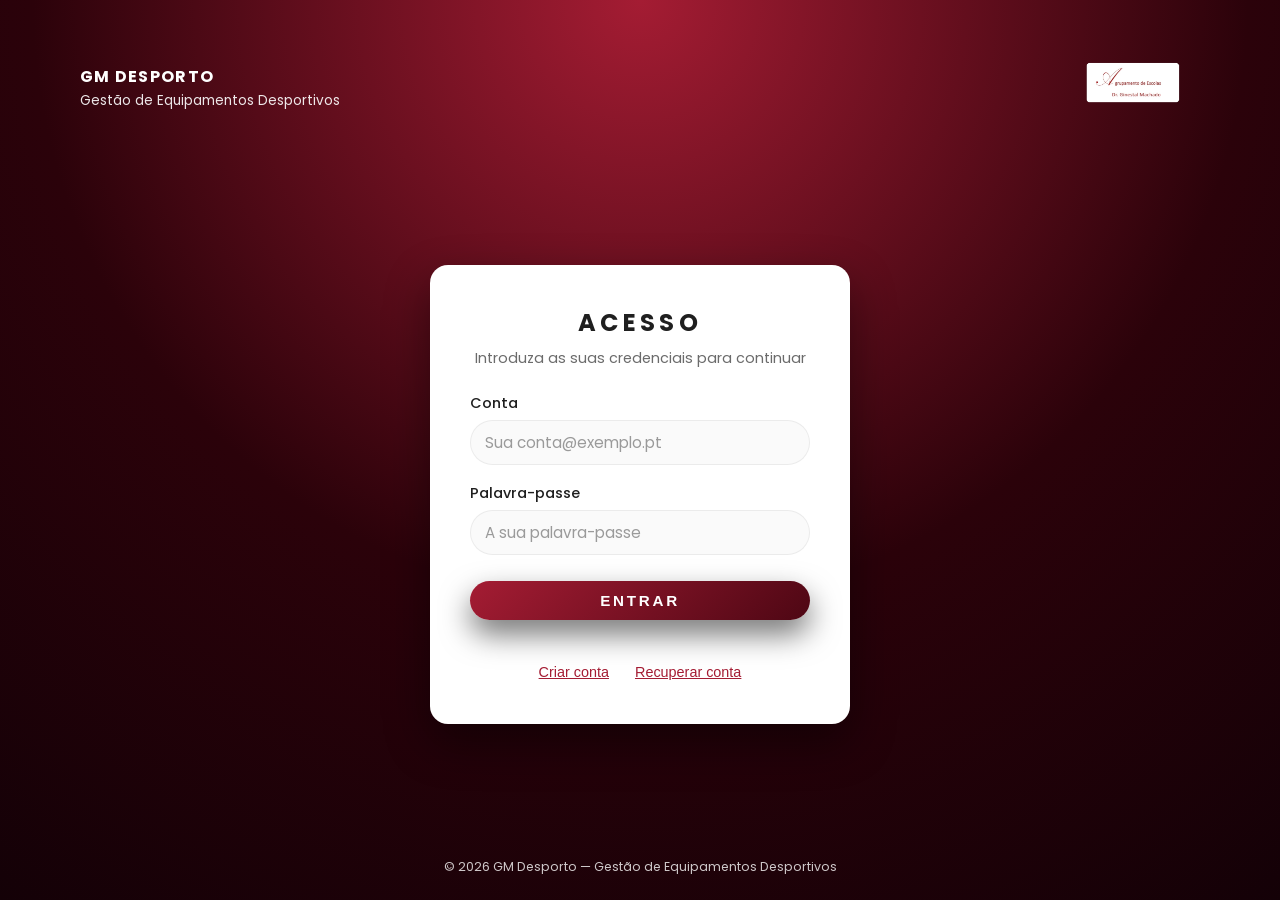
<file: index.html>
<!DOCTYPE html>
<html lang="pt">
  <head>
    <meta charset="UTF-8" />
    <meta name="viewport" content="width=device-width, initial-scale=1.0" />
    <title>GM Desporto — Gestão de Equipamentos</title>
    <link rel="stylesheet" href="styles.css?v=4" />
    <link
      href="https://fonts.googleapis.com/css2?family=Poppins:wght@300;400;500;600;700&display=swap"
      rel="stylesheet"
    />
  </head>
  <body>
    <div class="page-wrapper">
      <header class="top-header">
        <div class="brand-main">
          <div class="brand-text">
            <span class="brand-title">GM Desporto</span>
            <span class="brand-subtitle">Gestão de Equipamentos Desportivos</span>
          </div>
        </div>
        <div class="brand-school">
          <img
            src="imagens/logogm.png"
            alt="Agrupamento de Escolas Dr. Ginestal Machado"
            class="logo-school"
          />
        </div>
      </header>

      <main class="content">
        <section class="card login-card">
          <div class="card-header">
            <h1 class="card-title" id="loginTitle">ACESSO</h1>
            <p class="card-subtitle">
              Introduza as suas credenciais para continuar
            </p>
          </div>



          <form class="login-form" id="loginForm">
            <div class="form-group">
              <label for="username">Conta</label>
              <input
                type="text"
                id="username"
                name="username"
                placeholder="Sua conta@exemplo.pt"
                autocomplete="username"
                required
              />
            </div>

            <div class="form-group">
              <label for="password">Palavra-passe</label>
              <input
                type="password"
                id="password"
                name="password"
                placeholder="A sua palavra-passe"
                autocomplete="current-password"
                required
              />
            </div>
            <button type="submit" class="btn-primary">ENTRAR</button>
            <div class="form-message" id="loginMessage" role="status"></div>
          </form>

          <form class="login-form" id="recoverForm" style="display: none;">
            <div class="form-group">
              <label for="recoverEmail">Email da conta</label>
              <input
                type="email"
                id="recoverEmail"
                name="recoverEmail"
                placeholder="seu.email@exemplo.pt"
                autocomplete="email"
                required
              />
            </div>
            <button type="submit" class="btn-primary">RECUPERAR CONTA</button>
            <div class="form-message" id="recoverMessage" role="status"></div>
          </form>

          <form class="login-form" id="registroForm" style="display: none;">
            <div class="form-group">
              <label for="regNome">Nome</label>
              <input
                type="text"
                id="regNome"
                name="regNome"
                placeholder="Seu nome completo"
                required
              />
            </div>
            <div class="form-group">
              <label for="regEmail">Email</label>
              <input
                type="email"
                id="regEmail"
                name="regEmail"
                placeholder="seu.email@exemplo.pt"
                autocomplete="email"
                required
              />
            </div>
            <div class="form-group">
              <label for="regPassword">Palavra-passe</label>
              <input
                type="password"
                id="regPassword"
                name="regPassword"
                placeholder="Crie uma palavra-passe"
                autocomplete="new-password"
                minlength="6"
                required
              />
            </div>
            <div class="form-group">
              <label for="regPasswordConfirm">Confirmar palavra-passe</label>
              <input
                type="password"
                id="regPasswordConfirm"
                name="regPasswordConfirm"
                placeholder="Repita a palavra-passe"
                autocomplete="new-password"
                minlength="6"
                required
              />
            </div>
            <div class="form-group">
              <label for="regRole">Função</label>
              <select id="regRole" name="regRole" required>
                <option value="professor">Professor</option>
                <option value="admin">Admin</option>
              </select>
            </div>
            <button type="submit" class="btn-primary">SOLICITAR REGISTO</button>
            <div class="form-message" id="registroMessage" role="status"></div>
          </form>

          <div class="registration-toggle">
            <button type="button" id="btnToggleRegistro" class="btn-link">Criar conta</button>
            <button type="button" id="btnToggleRecover" class="btn-link">Recuperar conta</button>
          </div>
        </section>
      </main>

      <footer class="page-footer">
        <p>
          © 2026 GM Desporto — Gestão de Equipamentos Desportivos
        </p>
      </footer>
    </div>
    <script src="supabase.js"></script>
    <script src="supabaseClient.js?v=3"></script>
    <script src="appShell.js?v=4"></script>
    <script src="login.js?v=14"></script>
    <script src="customSelect.js?v=3"></script>
  </body>
</html>
</file>
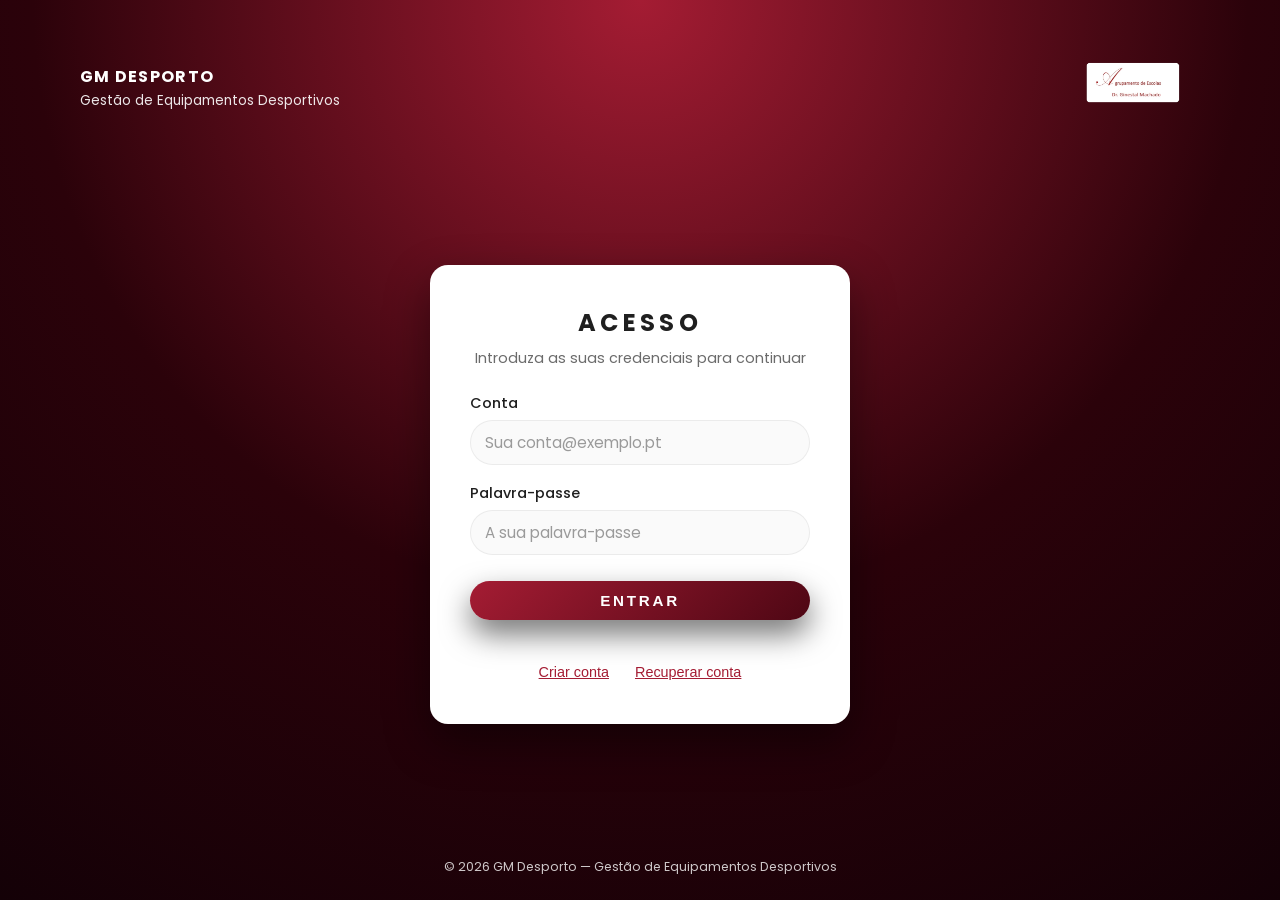
<file: escolas.html>
<!DOCTYPE html>
<html lang="pt">
  <head>
    <meta charset="UTF-8" />
    <meta http-equiv="Cache-Control" content="no-cache, no-store, must-revalidate" />
    <meta http-equiv="Pragma" content="no-cache" />
    <meta http-equiv="Expires" content="0" />
    <meta name="viewport" content="width=device-width, initial-scale=1.0" />
    <title>GM Desporto — Admin | Escolas</title>
    <link rel="stylesheet" href="styles.css" />
    <link
      href="https://fonts.googleapis.com/css2?family=Poppins:wght@300;400;500;600;700&display=swap"
      rel="stylesheet"
    />
  </head>
  <body class="admin-page">
    <div class="page-wrapper">
      <header class="top-header">
        <div class="top-left">
          <a href="principal.html" data-route="adminInventory" class="btn-back-top">← Voltar</a>
          <div class="brand-main">
            <div class="brand-text">
              <span class="brand-title">GM Desporto</span>
              <span class="brand-subtitle">Administração</span>
            </div>
          </div>
        </div>
        <div class="top-right">
          <button id="btnMenuToggle" class="btn-back-top" type="button">
            ☰ Menu
          </button>
          <div class="brand-school">
            <img
              src="imagens/logogm.png"
              alt="Agrupamento de Escolas Dr. Ginestal Machado"
              class="logo-school"
            />
          </div>
        </div>
      </header>

      <nav class="main-menu" id="mainMenu">
        <ul>
          <li><a href="principal.html#dashboard" data-route="adminInventory" data-hash="#dashboard" class="menu-link">Painel Admin</a></li>
          <li><a href="principal.html#cadastro" data-route="adminInventory" data-hash="#cadastro" class="menu-link">Adicionar equipamento</a></li>
          <li><a href="principal.html#inventario" data-route="adminInventory" data-hash="#inventario" class="menu-link">Inventário</a></li>
          <li><a href="locais.html" data-route="adminLocations" class="menu-link">Locais</a></li>
          <li><a href="escolas.html" data-route="adminSchools" class="menu-link">Escolas</a></li>
          <li><a href="membros.html" data-route="adminMembers" class="menu-link">Gestão de membros</a></li>
          <li><a href="relatados.html" data-route="adminUsage" class="menu-link">Lista de uso</a></li>
          <li><a href="relatos.html" data-route="adminReports" class="menu-link">Ocorrências</a></li>
          <li><a href="abates.html" data-route="adminAbates" class="menu-link">Abates</a></li>
          <li><a href="principal.html#historico" data-route="adminInventory" data-hash="#historico" class="menu-link">Histórico</a></li>
        </ul>
      </nav>

      <main class="content content-main">
        <section class="card card-wide" id="escolasSection">
          <div class="card-header card-header-left" style="display: flex; justify-content: space-between; align-items: center; flex-wrap: wrap; gap: 1rem;">
            <div>
              <h2 class="card-title card-title-small">Gerenciar Escolas</h2>
              <p class="card-subtitle">
                Adicione, edite ou remova escolas da base de dados.
              </p>
            </div>
            <button type="button" class="btn-primary" id="btnNovaEscola" style="white-space: nowrap;">
              Adicionar Escola
            </button>
          </div>

          <!-- Pesquisa de Escolas -->
          <div class="form-group" style="margin-bottom: 1rem;">
            <label for="pesquisaEscolas">Pesquisar Escolas:</label>
            <input
              id="pesquisaEscolas"
              name="pesquisaEscolas"
              type="text"
              placeholder="Pesquisar por sigla ou nome..."
            />
          </div>

          <!-- Tabela de Escolas -->
          <div class="inventory-wrapper">
            <table class="inventory-table escolas-table">
              <thead>
                <tr>
                  <th>Sigla</th>
                  <th>Nome da Escola</th>
                  <th>Última alteração</th>
                  <th>Ações</th>
                </tr>
              </thead>
              <tbody id="escolasTableBody">
                <tr class="inventory-empty-row">
                  <td colspan="4">Nenhuma escola registada.</td>
                </tr>
              </tbody>
            </table>
          </div>
        </section>
      </main>

      <footer class="page-footer">
        <p>
          © 2026 GM Desporto — Administração
        </p>
      </footer>
    </div>
    <div id="toast" class="toast" role="status" aria-live="polite"></div>

    <!-- Modal Adicionar/Editar Escola -->
    <div class="modal-overlay hidden" id="modalEscola">
      <div class="modal" style="max-width: 500px;">
        <div class="modal-header">
          <h3 id="modalEscolaTitle">Adicionar Escola</h3>
          <button type="button" class="modal-close" id="btnFecharModalEscola">✖</button>
        </div>
        <p class="modal-subtitle" id="modalEscolaSubtitle">
          Preencha os dados da escola.
        </p>

        <form id="escolasForm" class="form-group" style="margin-top: 16px;">
          <input type="hidden" id="escolaId" />
          <div class="form-field" style="margin-bottom: 12px;">
            <label for="escolaSigla">Sigla (ex: GM) *</label>
            <input
              type="text"
              id="escolaSigla"
              placeholder="Ex: GM, MR, ETC"
              required
            />
            <span class="input-error" id="escolaSiglaError"></span>
          </div>

          <div class="form-field" style="margin-bottom: 16px;">
            <label for="escolaNome">Nome Completo</label>
            <input
              type="text"
              id="escolaNome"
              placeholder="Ex: Escola Dr. Ginestal Machado"
            />
            <span class="input-error" id="escolaNomeError"></span>
          </div>

          <div class="form-actions" style="justify-content: flex-end;">
            <button type="button" class="btn-ghost" id="btnCancelarEscola">
              Cancelar
            </button>
            <button type="submit" class="btn-primary" id="btnSubmitEscola">
              Guardar
            </button>
          </div>
          <span class="input-error" id="escolasFormError"></span>
        </form>
      </div>
    </div>
    <script src="supabase.js"></script>
    <script src="supabaseClient.js?v=3"></script>
    <script src="appShell.js?v=3"></script>
    <script src="escolas.js?v=3"></script>
    <script src="customSelect.js?v=3"></script>
  </body>
</html>
</file>
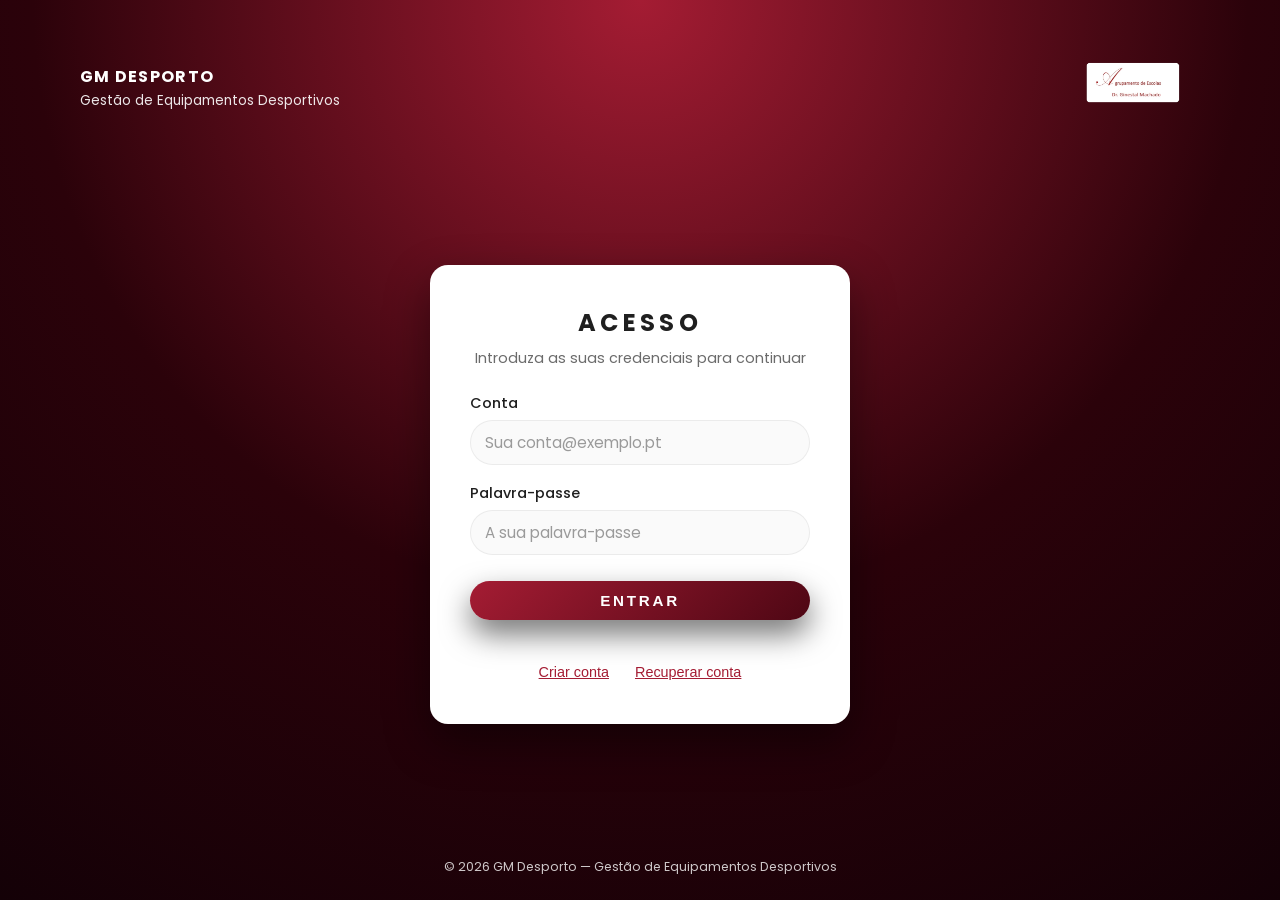
<file: locais.html>
<!DOCTYPE html>
<html lang="pt">
  <head>
    <meta charset="UTF-8" />
    <meta http-equiv="Cache-Control" content="no-cache, no-store, must-revalidate" />
    <meta http-equiv="Pragma" content="no-cache" />
    <meta http-equiv="Expires" content="0" />
    <meta name="viewport" content="width=device-width, initial-scale=1.0" />
    <title>GM Desporto — Admin | Locais</title>
    <link rel="stylesheet" href="styles.css" />
    <link
      href="https://fonts.googleapis.com/css2?family=Poppins:wght@300;400;500;600;700&display=swap"
      rel="stylesheet"
    />
  </head>
  <body class="admin-page">
    <div class="page-wrapper">
      <header class="top-header">
        <div class="top-left">
          <a href="principal.html" data-route="adminInventory" class="btn-back-top">← Voltar</a>
          <div class="brand-main">
            <div class="brand-text">
              <span class="brand-title">GM Desporto</span>
              <span class="brand-subtitle">Administração</span>
            </div>
          </div>
        </div>
        <div class="top-right">
          <button id="btnMenuToggle" class="btn-back-top" type="button">
            ☰ Menu
          </button>
          <div class="brand-school">
            <img
              src="imagens/logogm.png"
              alt="Agrupamento de Escolas Dr. Ginestal Machado"
              class="logo-school"
            />
          </div>
        </div>
      </header>

      <nav class="main-menu" id="mainMenu">
        <ul>
          <li><a href="principal.html#dashboard" data-route="adminInventory" data-hash="#dashboard" class="menu-link">Painel Admin</a></li>
          <li><a href="principal.html#cadastro" data-route="adminInventory" data-hash="#cadastro" class="menu-link">Adicionar equipamento</a></li>
          <li><a href="principal.html#inventario" data-route="adminInventory" data-hash="#inventario" class="menu-link">Inventário</a></li>
          <li><a href="locais.html" data-route="adminLocations" class="menu-link">Locais</a></li>
          <li><a href="escolas.html" data-route="adminSchools" class="menu-link">Escolas</a></li>
          <li><a href="membros.html" data-route="adminMembers" class="menu-link">Gestão de membros</a></li>
          <li><a href="relatados.html" data-route="adminUsage" class="menu-link">Lista de uso</a></li>
          <li><a href="relatos.html" data-route="adminReports" class="menu-link">Ocorrências</a></li>
          <li><a href="abates.html" data-route="adminAbates" class="menu-link">Abates</a></li>
          <li><a href="principal.html#historico" data-route="adminInventory" data-hash="#historico" class="menu-link">Histórico</a></li>
        </ul>
      </nav>

      <main class="content content-main">
        <section class="card card-wide" id="locaisSection">
          <div class="card-header card-header-left" style="display: flex; justify-content: space-between; align-items: center; flex-wrap: wrap; gap: 1rem;">
            <div>
              <h2 class="card-title card-title-small">Gerenciar Locais</h2>
              <p class="card-subtitle">
                Adicione, edite ou remova locais da base de dados.
              </p>
            </div>
            <button type="button" class="btn-primary" id="btnNovoLocal" style="white-space: nowrap;">
              Adicionar Local
            </button>
          </div>

          <!-- Pesquisa de Locais -->
          <div class="form-group" style="margin-bottom: 1rem;">
            <label for="pesquisaLocais">Pesquisar Locais:</label>
            <input
              id="pesquisaLocais"
              name="pesquisaLocais"
              type="text"
              placeholder="Pesquisar por nome ou descrição..."
            />
          </div>

          <!-- Tabela de Locais -->
          <div class="inventory-wrapper">
            <table class="inventory-table locais-table">
              <thead>
                <tr>
                  <th>Nome</th>
                  <th>Descrição</th>
                  <th>Última alteração</th>
                  <th>Ações</th>
                </tr>
              </thead>
              <tbody id="locaisTableBody">
                <tr class="inventory-empty-row">
                  <td colspan="4">Nenhum local registado.</td>
                </tr>
              </tbody>
            </table>
          </div>
        </section>
      </main>

      <footer class="page-footer">
        <p>
          © 2026 GM Desporto — Administração
        </p>
      </footer>
    </div>
    <div id="toast" class="toast" role="status" aria-live="polite"></div>

    <!-- Modal Adicionar/Editar Local -->
    <div class="modal-overlay hidden" id="modalLocal">
      <div class="modal" style="max-width: 500px;">
        <div class="modal-header">
          <h3 id="modalLocalTitle">Adicionar Local</h3>
          <button type="button" class="modal-close" id="btnFecharModalLocal">✖</button>
        </div>
        <p class="modal-subtitle" id="modalLocalSubtitle">
          Preencha os dados do local.
        </p>

        <form id="locaisForm" class="form-group" style="margin-top: 16px;">
          <input type="hidden" id="localId" />
          <div class="form-field" style="margin-bottom: 12px;">
            <label for="localNome">Nome do Local *</label>
            <input
              type="text"
              id="localNome"
              placeholder="Ex: Arr1, G1, G2"
              required
            />
            <span class="input-error" id="localNomeError"></span>
          </div>

          <div class="form-field" style="margin-bottom: 16px;">
            <label for="localDescricao">Descrição</label>
            <input
              type="text"
              id="localDescricao"
              placeholder="Ex: Armazém 1, Ginásio 1"
            />
            <span class="input-error" id="localDescricaoError"></span>
          </div>

          <div class="form-actions" style="justify-content: flex-end;">
            <button type="button" class="btn-ghost" id="btnCancelarLocal">
              Cancelar
            </button>
            <button type="submit" class="btn-primary" id="btnSubmitLocal">
              Guardar
            </button>
          </div>
          <span class="input-error" id="locaisFormError"></span>
        </form>
      </div>
    </div>
    <script src="supabase.js"></script>
    <script src="supabaseClient.js?v=3"></script>
    <script src="appShell.js?v=3"></script>
    <script src="locais.js?v=3"></script>
    <script src="customSelect.js?v=3"></script>
  </body>
</html>
</file>
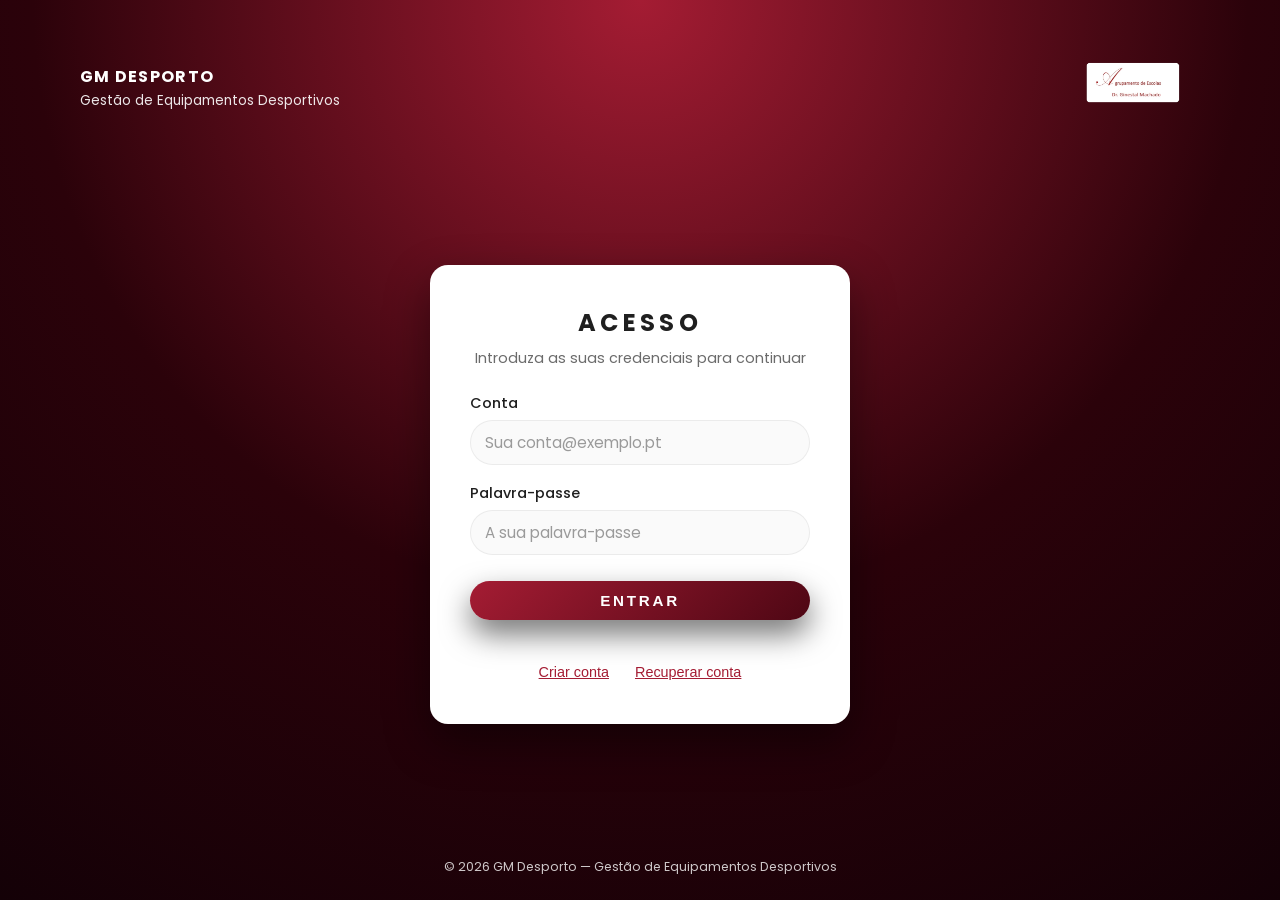
<file: principal.html>
<!DOCTYPE html>
<html lang="pt">
  <head>
    <meta charset="UTF-8" />
    <meta http-equiv="Cache-Control" content="no-cache, no-store, must-revalidate" />
    <meta http-equiv="Pragma" content="no-cache" />
    <meta http-equiv="Expires" content="0" />
    <meta name="viewport" content="width=device-width, initial-scale=1.0" />
    <title>GM Desporto - Admin | Inventário</title>
    <link rel="stylesheet" href="styles.css?v=3" />
    <link
      href="https://fonts.googleapis.com/css2?family=Poppins:wght@300;400;500;600;700&display=swap"
      rel="stylesheet"
    />
  </head>
  <body>
    <div class="page-wrapper">
      <header class="top-header">
        <div class="top-left">
          <a href="index.html" data-route="login" class="btn-back-top">← Voltar</a>
          <div class="brand-main">
            <div class="brand-text">
              <span class="brand-title">GM Desporto</span>
              <span class="brand-subtitle">Administração</span>
            </div>
          </div>
        </div>
        <div class="top-right">
          <button id="btnMenuToggle" class="btn-back-top" type="button">
            ☰ Menu
          </button>
          <div class="brand-school">
            <img
              src="imagens/logogm.png"
              alt="Agrupamento de Escolas Dr. Ginestal Machado"
              class="logo-school"
            />
          </div>
        </div>
      </header>

      <nav class="main-menu" id="mainMenu">
        <ul>
          <li><a href="#dashboard" data-section="dashboard" class="menu-link">Painel Admin</a></li>
          <li><a href="#cadastro" data-section="cadastro" class="menu-link">Adicionar equipamento</a></li>
          <li><a href="#inventario" data-section="inventario" class="menu-link">Inventário</a></li>
          <li><a href="locais.html" data-route="adminLocations" class="menu-link">Locais</a></li>
          <li><a href="escolas.html" data-route="adminSchools" class="menu-link">Escolas</a></li>
          <li><a href="membros.html" data-route="adminMembers" class="menu-link">Gestão de membros</a></li>
          <li><a href="relatados.html" data-route="adminUsage" class="menu-link">Lista de uso</a></li>
          <li><a href="relatos.html" data-route="adminReports" class="menu-link">Ocorrências</a></li>
          <li><a href="abates.html" data-route="adminAbates" class="menu-link">Abates</a></li>
          <li><a href="#historico" data-section="historico" class="menu-link">Histórico</a></li>
        </ul>
      </nav>

      <main class="content content-main">
        <section class="card card-wide" id="dashboard">
          <div class="card-header card-header-left">
            <h1 class="card-title">Dashboard de Equipamentos</h1>
            <p class="card-subtitle">
              Controlo total do inventário desportivo.
            </p>
          </div>

          <div class="dashboard">
            <div class="dashboard-card">
              <span class="dashboard-label">Total de equipamentos</span>
              <span class="dashboard-value" id="totalEquipamentos">0</span>
            </div>
            <div class="dashboard-card">
              <span class="dashboard-label">Abates</span>
              <span class="dashboard-value" id="totalAbates">0</span>
            </div>
            <div class="dashboard-card dashboard-card-full">
              <div class="dashboard-dual" role="group" aria-label="Notificações pendentes">
                <button
                  type="button"
                  class="dashboard-dual-sector sector-solicitacoes"
                  id="btnDashSolicitacoes"
                >
                  <span class="dashboard-dual-sector-title">Solicitações</span>
                  <span
                    class="dash-badge-dot dash-badge-dot-red"
                    id="dashBadgeSolicitacoes"
                    style="display: none"
                  ></span>
                </button>
                <button
                  type="button"
                  class="dashboard-dual-sector sector-relatos"
                  id="btnDashRelatos"
                >
                  <span class="dashboard-dual-sector-title">Relatos</span>
                  <span
                    class="dash-badge-dot dash-badge-dot-blue"
                    id="dashBadgeRelatos"
                    style="display: none"
                  ></span>
                </button>
                <button
                  type="button"
                  class="dashboard-dual-sector sector-requisicoes"
                  id="btnDashRequisicoes"
                >
                  <span class="dashboard-dual-sector-title">Lista de uso</span>
                  <span
                    class="dash-badge-dot dash-badge-dot-red"
                    id="dashBadgeRequisicoes"
                    style="display: none"
                  ></span>
                </button>
                <button
                  type="button"
                  class="dashboard-dual-sector sector-abates"
                  id="btnDashAbates"
                  onclick="window.location.href='abates.html'"
                >
                  <span class="dashboard-dual-sector-title">Abates</span>
                </button>
              </div>
            </div>
          </div>
        </section>

        <section class="card card-wide" id="cadastro" style="display: none;">
          <div class="card-header card-header-left">
            <h2 class="card-title card-title-small" id="cadastroTitle">
              Adicionar equipamento
            </h2>
            <p class="card-subtitle" id="cadastroSubtitle">
              Preencha o formulário para registar novo material no inventário.
            </p>
          </div>

          <form class="equip-form" id="equipForm" novalidate>
            <div class="form-grid">
              <div class="form-group">
                <label for="edfDe">EDF/DE *</label>
                <select id="edfDe" name="edfDe" required>
                  <option value="">Selecione...</option>
                  <option value="EDF">EDF</option>
                  <option value="DE">DE</option>
                </select>
                <small class="input-error" data-error-for="edfDe"></small>
              </div>

              <div class="form-group">
                <label for="nomeEquipamento">Descrição (Nome) *</label>
                <input
                  type="text"
                  id="nomeEquipamento"
                  name="nomeEquipamento"
                  placeholder="Ex.: Bola de Futebol"
                  required
                />
                <small class="input-error" data-error-for="nomeEquipamento"></small>
              </div>

              <div class="form-group">
                <label for="quantidade">Quantidade total *</label>
                <input
                  type="number"
                  id="quantidade"
                  name="quantidade"
                  min="0"
                  step="1"
                  inputmode="numeric"
                  placeholder="Ex.: 10"
                  required
                />
                <small class="input-error" data-error-for="quantidade"></small>
              </div>

              <div class="form-group">
                <label for="stock">Stock disponível *</label>
                <input
                  type="number"
                  id="stock"
                  name="stock"
                  min="0"
                  step="1"
                  inputmode="numeric"
                  placeholder="Ex.: 10"
                  required
                />
                <small class="input-error" data-error-for="stock"></small>
              </div>

              <div class="form-group">
                <label for="localizacao">Localização *</label>
                <select id="localizacao" name="localizacao" required>
                  <option value="">Selecione...</option>
                  <option value="Arr1">Arr1 - Arrecadão 1</option>
                  <option value="Arr2">Arr2 - Arrecadação 2</option>
                  <option value="Arr1 Cx">Arr1 Cx - Arrecadação 1 (Caixa)</option>
                  <option value="Arm2">Arm2 - Armazém 2</option>
                  <option value="Arm3">Arm3 - Armazém 3</option>
                  <option value="Arm5">Arm5 - Armazém 5</option>
                  <option value="Arm6">Arm6 - Armazém 6</option>
                  <option value="C3X3">C3X3 - Campo 3x3</option>
                  <option value="CAnd">CAnd - Campo de Andebol</option>
                  <option value="Ext">Ext - Exterior</option>
                  <option value="Sala CF">Sala CF - Sala de Condição Física</option>
                  <option value="WC">WC</option>
                  <option value="G1">G1 - Ginásio 1</option>
                  <option value="G2">G2 - Ginásio 2</option>
                  <option value="Gabinete">Gabinete</option>
                </select>
                <small class="input-error" data-error-for="localizacao"></small>
              </div>

              <div class="form-group">
                <label for="estadoBom">Estado Bom (opcional)</label>
                <input
                  type="number"
                  id="estadoBom"
                  name="estadoBom"
                  min="0"
                  step="1"
                  inputmode="numeric"
                  placeholder="Ex.: 10"
                />
                <small class="input-error" data-error-for="estadoBom"></small>
              </div>

              <div class="form-group">
                <label for="estadoRazoavel">Estado Razoável (opcional)</label>
                <input
                  type="number"
                  id="estadoRazoavel"
                  name="estadoRazoavel"
                  min="0"
                  step="1"
                  inputmode="numeric"
                  placeholder="Ex.: 5"
                />
                <small class="input-error" data-error-for="estadoRazoavel"></small>
              </div>

              <div class="form-group">
                <label for="estadoMau">Estado Mau (opcional)</label>
                <input
                  type="number"
                  id="estadoMau"
                  name="estadoMau"
                  min="0"
                  step="1"
                  inputmode="numeric"
                  placeholder="Ex.: 2"
                />
                <small class="input-error" data-error-for="estadoMau"></small>
              </div>

              <div class="form-group">
                <label for="empresaData">Empresa / Data</label>
                <input
                  type="text"
                  id="empresaData"
                  name="empresaData"
                  placeholder="Ex.: Adidas / 11-2023"
                />
              </div>

              <div class="form-group">
                <label for="observacoes">Observações</label>
                <textarea
                  id="observacoes"
                  name="observacoes"
                  rows="3"
                  placeholder="Notas adicionais sobre o equipamento..."
                ></textarea>
              </div>

              <div class="form-group">
                <label for="outrasObservacoes">Outras observações</label>
                <textarea
                  id="outrasObservacoes"
                  name="outrasObservacoes"
                  rows="3"
                  placeholder="Observações adicionais..."
                ></textarea>
              </div>
              
            </div>

            <div class="form-actions">
              <button type="submit" class="btn-primary">Guardar equipamento</button>
              <button type="button" class="btn-secondary" id="btnNovo">
                Limpar
              </button>
              <button type="button" class="btn-ghost" id="btnInventario">
                Voltar ao inventário
              </button>
            </div>

            <div class="form-message" id="formMessage" role="status"></div>
          </form>
        </section>

        <section class="card card-wide" id="inventario" style="display: none;">
          <div class="card-header card-header-left">
            <h2 class="card-title card-title-small">Inventário de equipamentos</h2>
            <p class="card-subtitle">
              Lista de todos os equipamentos registados no sistema.
            </p>
          </div>

          <!-- Pesquisa no Inventário -->
          <div class="form-group" style="margin-bottom: 1rem;">
            <label for="pesquisaInventario">Pesquisar inventário:</label>
            <input
              id="pesquisaInventario"
              name="pesquisaInventario"
              type="text"
              placeholder="Pesquisar por descrição, local, observação..."
            />
          </div>

          <!-- Filtro por Local -->
          <div class="form-group" style="margin-bottom: 1rem;">
            <label for="filtroLocal">Filtrar por Local:</label>
            <select id="filtroLocal" name="filtroLocal">
              <option value="todos">Todos os locais</option>
              <!-- Opções serão carregadas dinamicamente -->
            </select>
          </div>

          <div class="form-group" style="margin-bottom: 1rem;">
            <label for="filtroEscola">Filtrar por Escola:</label>
            <select id="filtroEscola" name="filtroEscola">
              <option value="todos">Todas as escolas</option>
            </select>
          </div>

          <div class="inventory-wrapper">
            <table class="inventory-table">
              <thead>
                <tr>
                  <th>Escola</th>
                  <th>EDF/DE</th>
                  <th>Descrição</th>
                  <th>Quantidade</th>
                  <th>Stock</th>
                  <th>Empresa / Data</th>
                  <th>Bom</th>
                  <th>Razoável</th>
                  <th>Mau</th>
                  <th>Localização</th>
                  <th>Observação</th>
                  <th>Outras observações</th>
                  <th>Ações</th>
                </tr>
              </thead>
              <tbody id="inventarioBody">
                <tr class="inventory-empty-row">
                  <td colspan="13">Ainda não existem equipamentos registados.</td>
                </tr>
              </tbody>
            </table>
          </div>
          <div id="paginationControls" class="pagination-container"></div>
          <div class="form-message" id="inventarioMessage" role="status"></div>
        </section>

        <section class="card card-wide" id="historico" style="display:none;">
          <div class="card-header card-header-left">
            <h2 class="card-title card-title-small">Histórico de ações</h2>
            <p class="card-subtitle">
              Acompanhe as ações feitas pelo admin no site.
            </p>
          </div>

          <div class="form-group" style="margin-bottom: 1rem;">
            <label for="pesquisaHistorico">Pesquisar histórico:</label>
            <input
              id="pesquisaHistorico"
              name="pesquisaHistorico"
              type="text"
              placeholder="Pesquisar por item ou ação..."
            />
          </div>

          <div class="inventory-wrapper">
            <table class="inventory-table">
              <thead>
                <tr>
                  <th>Data / Hora</th>
                  <th>Item</th>
                  <th>Ação</th>
                  <th>Detalhes</th>
                </tr>
              </thead>
              <tbody id="historicoBody">
                <tr class="inventory-empty-row">
                  <td colspan="4">Ainda não há registos de histórico.</td>
                </tr>
              </tbody>
            </table>
          </div>
        </section>
      </main>

      <footer class="page-footer">
        <p>
          © 2026 GM Desporto - Gestão de Equipamentos Desportivos
        </p>
      </footer>
    </div>
    <div id="toast" class="toast" role="status" aria-live="polite"></div>
    <script src="supabase.js"></script>
    <script src="supabaseClient.js?v=3"></script>
    <script src="appShell.js?v=5"></script>
    <script src="script.js?v=8"></script>
    <script src="customSelect.js?v=4"></script>
  </body>
</html>
</file>
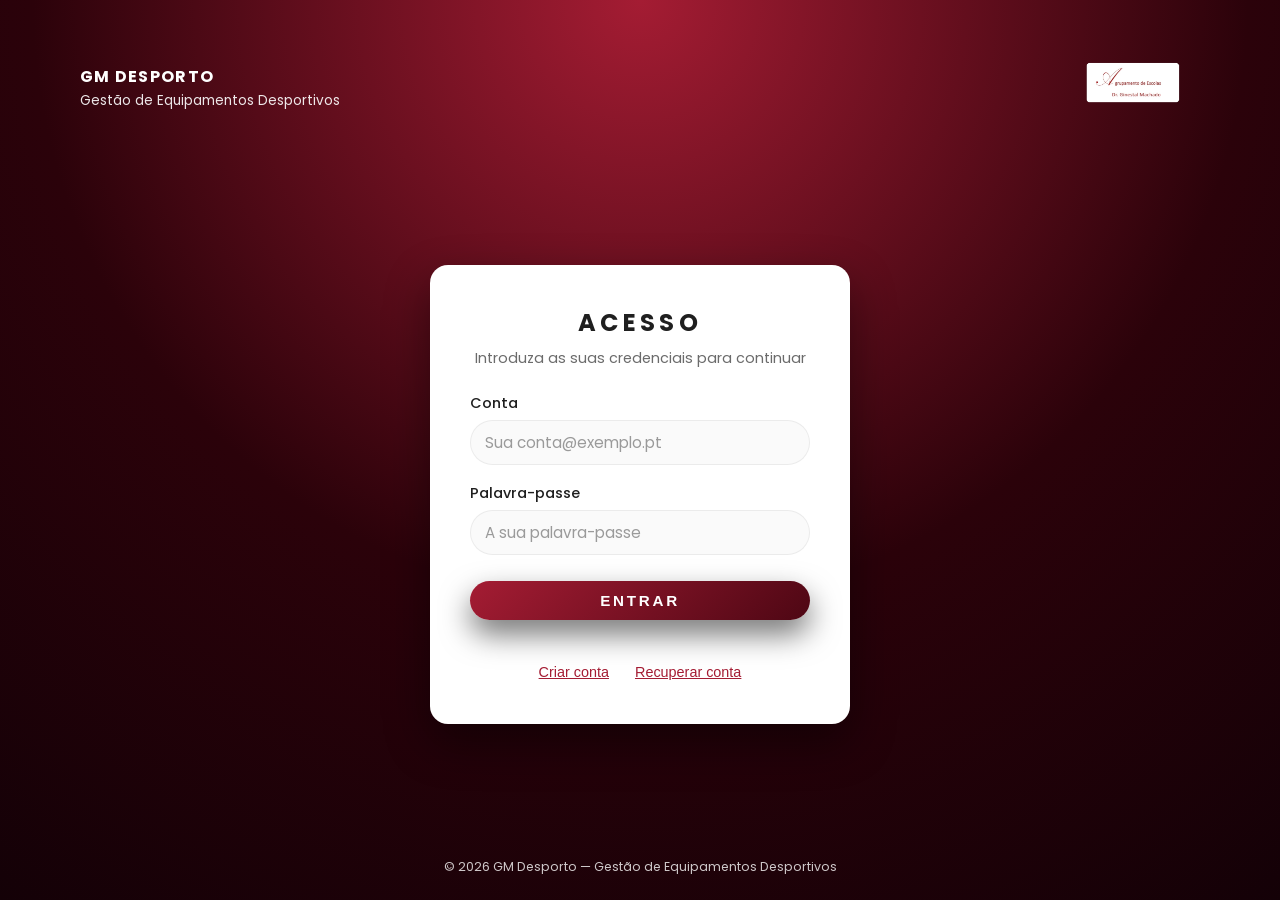
<file: professores.html>
<!DOCTYPE html>
<html lang="pt">
  <head>
    <meta charset="UTF-8" />
    <meta http-equiv="Cache-Control" content="no-cache, no-store, must-revalidate" />
    <meta http-equiv="Pragma" content="no-cache" />
    <meta http-equiv="Expires" content="0" />
    <meta name="viewport" content="width=device-width, initial-scale=1.0" />
    <title>GM Desporto — Professor | Ocorrências</title>
    <link rel="stylesheet" href="styles.css?v=2" />
    <link
      href="https://fonts.googleapis.com/css2?family=Poppins:wght@300;400;500;600;700&display=swap"
      rel="stylesheet"
    />
  </head>
  <body class="prof-page">
    <div class="page-wrapper">
      <header class="top-header">
        <div class="top-left">
          <a href="index.html" data-route="login" class="btn-back-top">← Voltar</a>
          <div class="brand-main">
            <div class="brand-text">
              <span class="brand-title">GM Desporto</span>
              <span class="brand-subtitle">Área de Professores</span>
            </div>
          </div>
        </div>
        <div class="top-right">
          <button id="btnMenuToggleProf" class="btn-back-top" type="button">
            ☰ Menu
          </button>
          <div class="brand-school">
            <img
              src="imagens/logogm.png"
              alt="Agrupamento de Escolas Dr. Ginestal Machado"
              class="logo-school"
            />
          </div>
        </div>
      </header>

      <nav class="main-menu main-menu-prof" id="mainMenuProf">
        <ul>
          <li><a href="professores.html" data-route="profReports" class="menu-link">Ocorrências</a></li>
          <li><a href="professores_relatados.html" data-route="profUsage" class="menu-link">Minha lista</a></li>
          <li><a href="professores_inventario.html" data-route="profInventory" class="menu-link">Inventário (consulta)</a></li>
          <li><a href="professores_locais.html" data-route="profLocations" class="menu-link">Locais</a></li>
        </ul>
      </nav>

      <main class="content content-main">
        <section class="card card-wide" id="relatar">
          <div class="card-header card-header-left">
            <h1 class="card-title">Ocorrências</h1>
            <p class="card-subtitle">
              Professores podem relatar equipamentos danificados ou em falta. O
              stock será atualizado posteriormente pelos responsáveis.
            </p>
          </div>

          <div class="tabs">
            <button class="tab active" id="tabNovoRelato" type="button">
              Novo relato
            </button>
            <button class="tab" id="tabHistoricoRelatos" type="button">
              Histórico de relatos
            </button>
          </div>

          <form class="equip-form" id="relatarForm" novalidate>
            <div class="form-grid">
              <div class="form-group" style="position: relative;">
                <label for="relatarPesquisa">Equipamento *</label>
                <input type="text" id="relatarPesquisa" placeholder="Pesquise o equipamento..." autocomplete="off" required>
                <input type="hidden" id="relatarEquipamento" name="relatarEquipamento" required>
                <div id="relatarAutocomplete" class="autocomplete-list hidden"></div>
                <small class="input-error" data-error-for="relatarEquipamento"></small>
              </div>

              <div class="form-group">
                <label for="relatarQuantidade">Quantidade *</label>
                <input
                  type="number"
                  id="relatarQuantidade"
                  name="relatarQuantidade"
                  min="1"
                  step="1"
                  placeholder="Ex.: 1"
                  required
                />
                <small class="input-error" data-error-for="relatarQuantidade"></small>
              </div>

              <div class="form-group">
                <label for="relatarTipo">Tipo de ocorrência *</label>
                <select id="relatarTipo" name="relatarTipo" required>
                  <option value="">Selecione...</option>
                  <option value="danificado">Danificado</option>
                  <option value="desaparecido">Desaparecido</option>
                  <option value="outro">Outro</option>
                </select>
                <small class="input-error" data-error-for="relatarTipo"></small>
              </div>

              <div class="form-group">
                <label for="relatarDescricao">Descrição</label>
                <textarea
                  id="relatarDescricao"
                  name="relatarDescricao"
                  rows="3"
                  placeholder="Explique o que aconteceu ao equipamento..."
                ></textarea>
              </div>
            </div>

            <div class="form-actions">
              <button type="submit" class="btn-primary">Enviar relatório</button>
              <button type="button" class="btn-secondary" id="relatarLimpar">
                Limpar
              </button>
            </div>

            <div class="form-message" id="relatarMessage" role="status"></div>
          </form>
        </section>

        <section class="card card-wide" id="relatosProf" style="display: none;">
          <div class="card-header card-header-left">
            <h2 class="card-title card-title-small">As minhas ocorrências</h2>
            <p class="card-subtitle">
              Consulte as ocorrências que enviou aos responsáveis.
            </p>
          </div>

          <div class="inventory-wrapper">
            <table class="inventory-table">
              <thead>
                <tr>
                  <th>Data e hora</th>
                  <th>Equipamento</th>
                  <th>Tipo</th>
                  <th>Qtd.</th>
                  <th>Descrição</th>
                  <th>Ações</th>
                </tr>
              </thead>
              <tbody id="relatadosProfBody">
                <tr class="inventory-empty-row">
                  <td colspan="6">Ainda não existem ocorrências enviadas por si.</td>
                </tr>
              </tbody>
            </table>
          </div>
        </section>
      </main>

      <footer class="page-footer">
        <p>
          © 2026 GM Desporto — Área de Professores
        </p>
      </footer>
    </div>
    <div id="toast" class="toast" role="status" aria-live="polite"></div>
    <script src="supabase.js"></script>
    <script src="supabaseClient.js?v=3"></script>
    <script src="appShell.js?v=3"></script>
    <script src="professores.js?v=6"></script>
    <script src="customSelect.js?v=3"></script>
  </body>
</html>
</file>
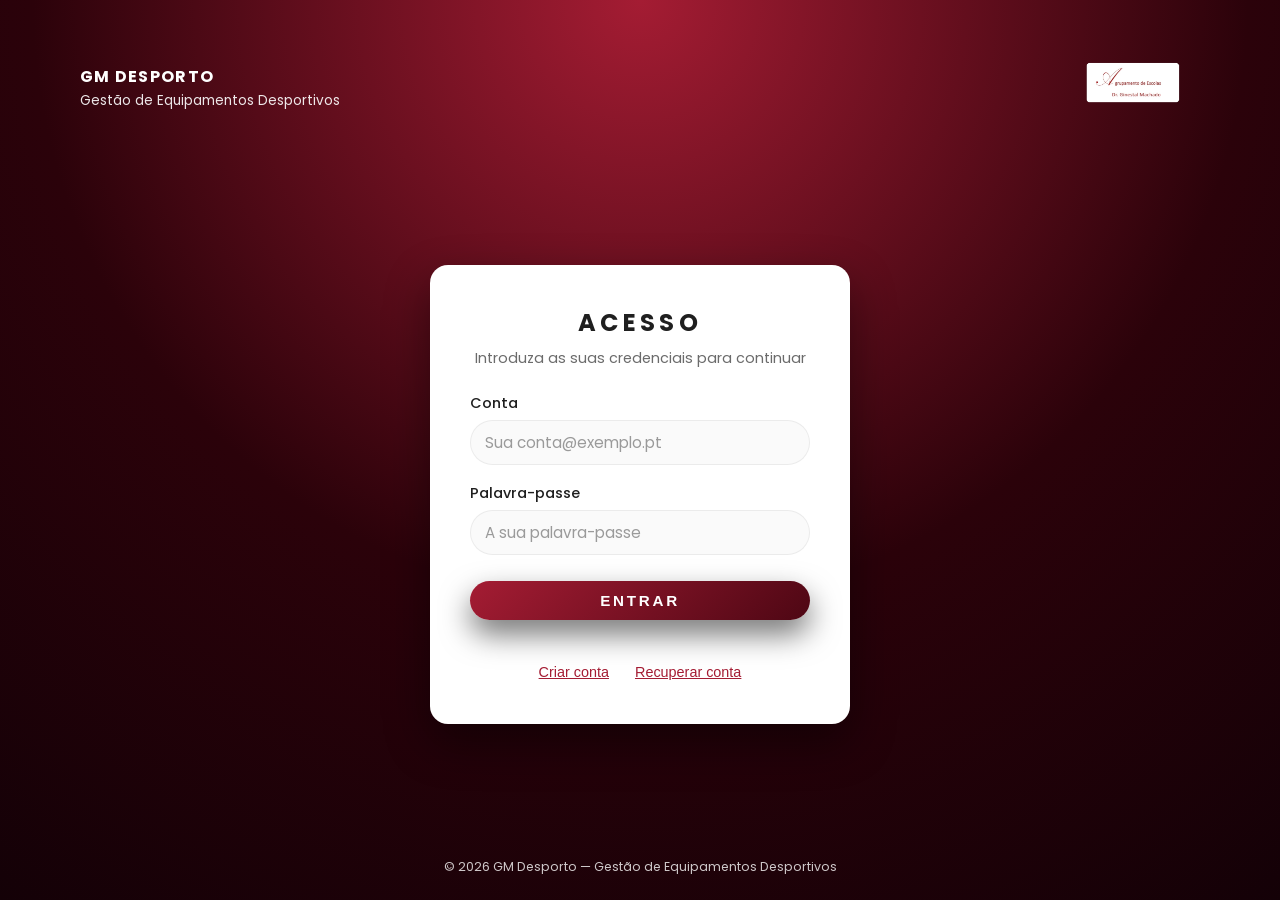
<file: professores_inventario.html>
<!DOCTYPE html>
<html lang="pt">
  <head>
    <meta charset="UTF-8" />
    <meta http-equiv="Cache-Control" content="no-cache, no-store, must-revalidate" />
    <meta http-equiv="Pragma" content="no-cache" />
    <meta http-equiv="Expires" content="0" />
    <meta name="viewport" content="width=device-width, initial-scale=1.0" />
    <title>GM Desporto — Professor | Inventário</title>
    <link rel="stylesheet" href="styles.css" />
    <link
      href="https://fonts.googleapis.com/css2?family=Poppins:wght@300;400;500;600;700&display=swap"
      rel="stylesheet"
    />
  </head>
  <body class="prof-page">
    <div class="page-wrapper">
      <header class="top-header">
        <div class="top-left">
          <a href="professores.html" data-route="profReports" class="btn-back-top">← Voltar</a>
          <div class="brand-main">
            <div class="brand-text">
              <span class="brand-title">GM Desporto</span>
              <span class="brand-subtitle">Área de Professores</span>
            </div>
          </div>
        </div>
        <div class="top-right">
          <button id="btnMenuToggleProf" class="btn-back-top" type="button">
            ☰ Menu
          </button>
          <div class="brand-school">
            <img
              src="imagens/logogm.png"
              alt="Agrupamento de Escolas Dr. Ginestal Machado"
              class="logo-school"
            />
          </div>
        </div>
      </header>

      <nav class="main-menu main-menu-prof" id="mainMenuProf">
        <ul>
          <li><a href="professores.html" data-route="profReports" class="menu-link">Ocorrências</a></li>
          <li><a href="professores_relatados.html" data-route="profUsage" class="menu-link">Minha lista</a></li>
          <li><a href="professores_inventario.html" data-route="profInventory" class="menu-link">Inventário (consulta)</a></li>
          <li><a href="professores_locais.html" data-route="profLocations" class="menu-link">Locais</a></li>
        </ul>
      </nav>

      <main class="content content-main">
        <section class="card card-wide" id="inventarioProf">
          <div class="card-header card-header-left">
            <h2 class="card-title card-title-small">Inventário (consulta)</h2>
            <p class="card-subtitle">
              Lista de equipamentos disponível apenas para consulta. Professores não
              podem adicionar, editar ou apagar equipamentos.
            </p>
          </div>

          <div class="form-group" style="margin-bottom: 1rem;">
            <label for="pesquisaInventarioProf">Pesquisar inventário:</label>
            <input
              id="pesquisaInventarioProf"
              name="pesquisaInventarioProf"
              type="text"
              placeholder="Pesquisar por descrição, local, observação..."
            />
          </div>

          <div class="form-group" style="margin-bottom: 1rem;">
            <label for="filtroLocalProf">Filtrar por Local:</label>
            <select id="filtroLocalProf" name="filtroLocalProf">
              <option value="todos">Todos os locais</option>
            </select>
          </div>

          <div class="form-group" style="margin-bottom: 1rem;">
            <label for="filtroEscolaProf">Filtrar por Escola:</label>
            <select id="filtroEscolaProf" name="filtroEscolaProf">
              <option value="todos">Todas as escolas</option>
            </select>
          </div>

          <div class="inventory-wrapper">
            <table class="inventory-table">
              <thead>
                <tr>
                  <th>Escola</th>
                  <th>EDF/DE</th>
                  <th>Descrição</th>
                  <th>Quantidade</th>
                  <th>Stock</th>
                  <th>Empresa/Data</th>
                  <th>Bom</th>
                  <th>Razoável</th>
                  <th>Mau</th>
                  <th>Abate</th>
                  <th>Local</th>
                  <th>Observação</th>
                  <th>Outras Observações</th>
                </tr>
              </thead>
              <tbody id="inventarioProfBody">
                <tr class="inventory-empty-row">
                  <td colspan="12">Ainda não existem equipamentos registados.</td>
                </tr>
              </tbody>
            </table>
          </div>
          <div id="paginationControls" class="pagination-container"></div>
        </section>
      </main>

      <footer class="page-footer">
        <p>
          © 2026 GM Desporto — Área de Professores
        </p>
      </footer>
    </div>
    <div id="toast" class="toast" role="status" aria-live="polite"></div>
    <script src="supabase.js"></script>
    <script src="supabaseClient.js?v=3"></script>
    <script src="appShell.js?v=3"></script>
    <script src="professores.js?v=5"></script>
    <script src="professores_inventario.js?v=3"></script>
    <script src="customSelect.js?v=3"></script>
  </body>
</html>
</file>
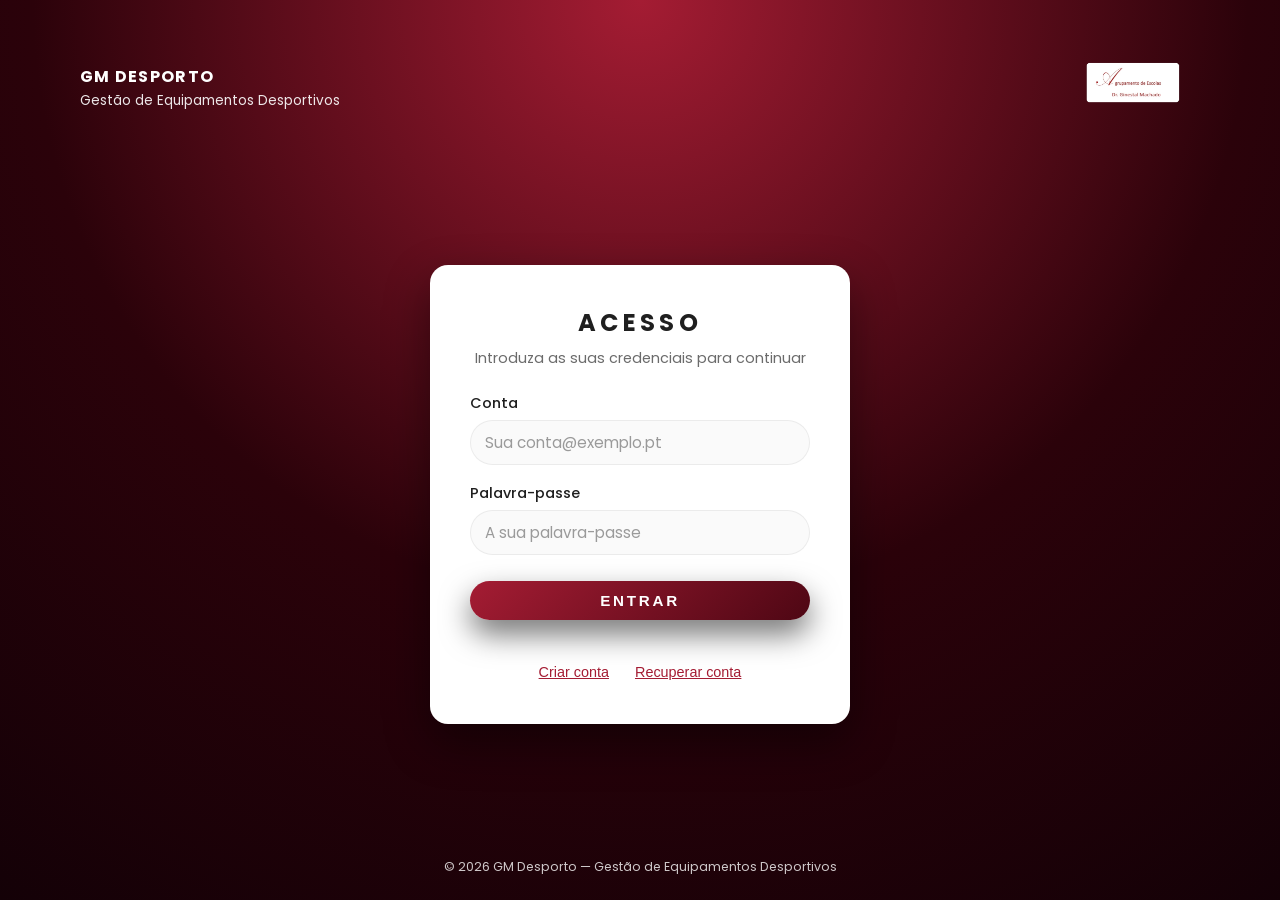
<file: professores_locais.html>
<!DOCTYPE html>
<html lang="pt">
  <head>
    <meta charset="UTF-8" />
    <meta http-equiv="Cache-Control" content="no-cache, no-store, must-revalidate" />
    <meta http-equiv="Pragma" content="no-cache" />
    <meta http-equiv="Expires" content="0" />
    <meta name="viewport" content="width=device-width, initial-scale=1.0" />
    <title>GM Desporto — Professor | Locais</title>
    <link rel="stylesheet" href="styles.css" />
    <link
      href="https://fonts.googleapis.com/css2?family=Poppins:wght@300;400;500;600;700&display=swap"
      rel="stylesheet"
    />
  </head>
  <body class="prof-page">
    <div class="page-wrapper">
      <header class="top-header">
        <div class="top-left">
          <a href="professores.html" data-route="profReports" class="btn-back-top">← Voltar</a>
          <div class="brand-main">
            <div class="brand-text">
              <span class="brand-title">GM Desporto</span>
              <span class="brand-subtitle">Área de Professores</span>
            </div>
          </div>
        </div>
        <div class="top-right">
          <button id="btnMenuToggleProf" class="btn-back-top" type="button">
            ☰ Menu
          </button>
          <div class="brand-school">
            <img
              src="imagens/logogm.png"
              alt="Agrupamento de Escolas Dr. Ginestal Machado"
              class="logo-school"
            />
          </div>
        </div>
      </header>

      <nav class="main-menu main-menu-prof" id="mainMenuProf">
        <ul>
          <li>
            <a href="professores.html" data-route="profReports" class="menu-link">Ocorrências</a>
          </li>
          <li>
            <a href="professores_relatados.html" data-route="profUsage" class="menu-link">Minha lista</a>
          </li>
          <li>
            <a href="professores_inventario.html" data-route="profInventory" class="menu-link">Inventário (consulta)</a>
          </li>
          <li>
            <a href="professores_locais.html" data-route="profLocations" class="menu-link">Locais</a>
          </li>
        </ul>
      </nav>

      <main class="content content-main">
        <section class="card card-wide" id="locaisSection">
          <div class="card-header card-header-left">
            <h2 class="card-title card-title-small">Locais</h2>
            <p class="card-subtitle">
              Consulte os locais disponíveis da escola.
            </p>
          </div>

          <!-- Tabela de Locais (apenas visualização) -->
          <div class="inventory-wrapper">
            <table class="inventory-table locais-table">
              <thead>
                <tr>
                  <th>Nome</th>
                  <th>Descrição</th>
                  <th>Última alteração</th>
                </tr>
              </thead>
              <tbody id="locaisTableBody">
                <tr class="inventory-empty-row">
                  <td colspan="3">Nenhum local registado.</td>
                </tr>
              </tbody>
            </table>
          </div>
        </section>
      </main>

      <footer class="page-footer">
        <p>
          © 2026 GM Desporto — Área de Professores
        </p>
      </footer>
    </div>
    <div id="toast" class="toast" role="status" aria-live="polite"></div>
    <script src="supabase.js"></script>
    <script src="supabaseClient.js?v=3"></script>
    <script src="appShell.js?v=3"></script>
    <script src="professores_locais.js?v=3"></script>
    <script src="customSelect.js?v=3"></script>
  </body>
</html>
</file>
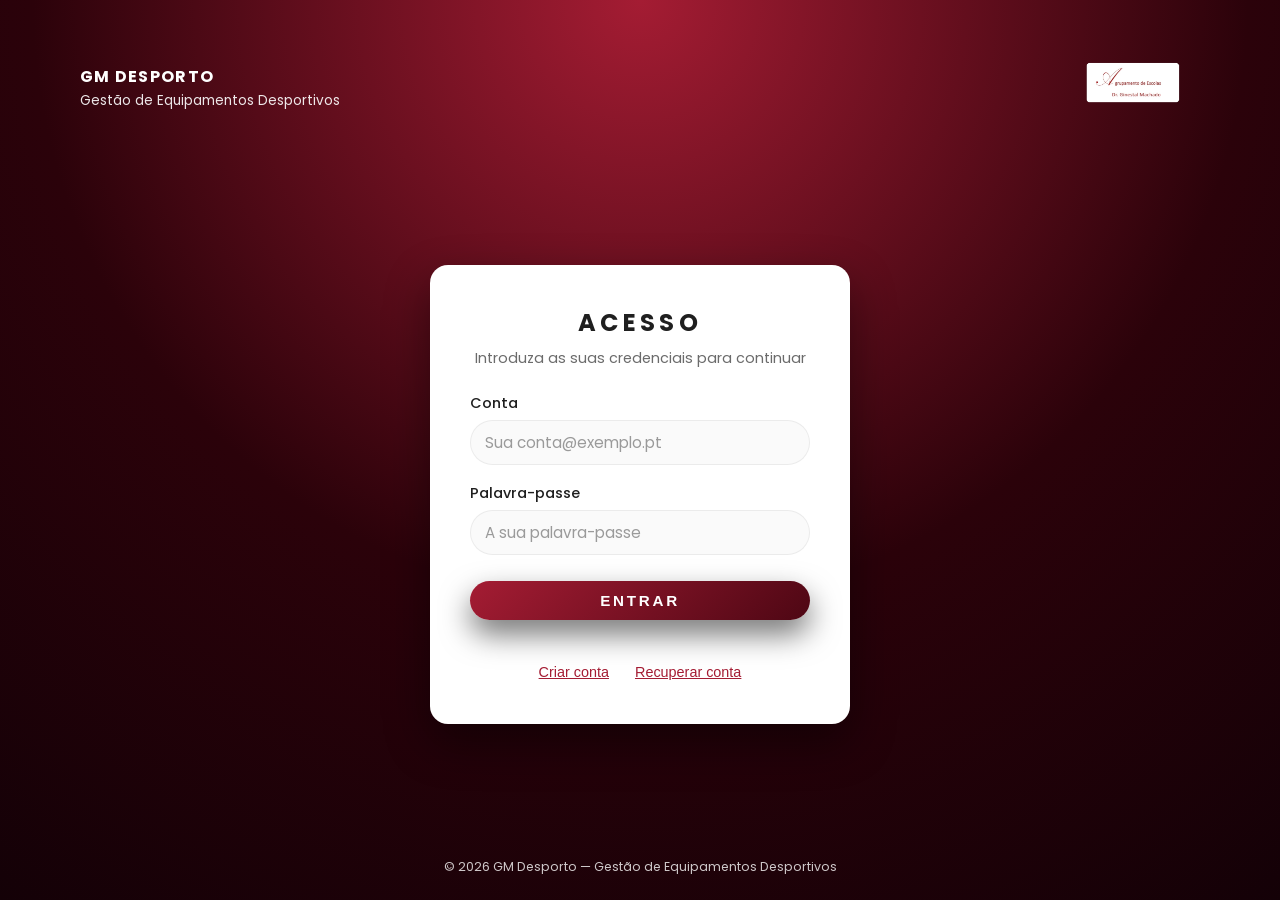
<file: professores_relatados.html>
<!DOCTYPE html>
<html lang="pt">
  <head>
    <meta charset="UTF-8" />
    <meta http-equiv="Cache-Control" content="no-cache, no-store, must-revalidate" />
    <meta http-equiv="Pragma" content="no-cache" />
    <meta http-equiv="Expires" content="0" />
    <meta name="viewport" content="width=device-width, initial-scale=1.0" />
    <title>GM Desporto — Professor | Minha Lista</title>
    <link rel="stylesheet" href="styles.css?v=2" />
    <link
      href="https://fonts.googleapis.com/css2?family=Poppins:wght@300;400;500;600;700&display=swap"
      rel="stylesheet"
    />
  </head>
  <body class="prof-page">
    <div class="page-wrapper">
      <header class="top-header">
        <div class="top-left">
          <a href="professores.html" data-route="profReports" class="btn-back-top">← Voltar</a>
          <div class="brand-main">
            <div class="brand-text">
              <span class="brand-title">GM Desporto</span>
              <span class="brand-subtitle">Área de Professores</span>
            </div>
          </div>
        </div>
        <div class="top-right">
          <button id="btnMenuToggleProf" class="btn-back-top" type="button">
            ☰ Menu
          </button>
          <div class="brand-school">
            <img
              src="imagens/logogm.png"
              alt="Agrupamento de Escolas Dr. Ginestal Machado"
              class="logo-school"
            />
          </div>
        </div>
      </header>

      <nav class="main-menu main-menu-prof" id="mainMenuProf">
        <ul>
          <li><a href="professores.html" data-route="profReports" class="menu-link">Ocorrências</a></li>
          <li><a href="professores_relatados.html" data-route="profUsage" class="menu-link">Minha lista</a></li>
          <li><a href="professores_inventario.html" data-route="profInventory" class="menu-link">Inventário (consulta)</a></li>
          <li><a href="professores_locais.html" data-route="profLocations" class="menu-link">Locais</a></li>
        </ul>
      </nav>

      <main class="content content-main">
        <section class="card card-wide" id="requisicoesProf">
          <div class="card-header card-header-left">
            <h2 class="card-title card-title-small">Lista de uso</h2>
            <p class="card-subtitle">
              Registe os equipamentos que vai usar na aula. Esta lista fica
              visível para o admin, sem necessidade de aprovação.
            </p>
          </div>

          <div class="tabs" role="tablist" aria-label="Lista">
            <button
              class="tab"
              type="button"
              id="btnNovaRequisicao"
              role="tab"
              aria-selected="false"
            >
              Nova Lista
            </button>
            <button
              class="tab active"
              type="button"
              id="tabRequisicoes"
              role="tab"
              aria-selected="true"
            >
              Lista
            </button>
          </div>

          <div id="panelNovaRequisicao" style="display: none">
            <div class="form-message" id="reqMessage" role="status" style="display:none"></div>

            <div id="requisicaoFormPanel">
              <form class="equip-form" id="reqForm" novalidate>
                <input type="hidden" id="reqEditingId" name="reqEditingId" />
                <div class="form-grid">
                  <div class="form-group" style="position: relative;">
                    <label for="reqPesquisa">Equipamento *</label>
                    <input type="text" id="reqPesquisa" placeholder="Pesquise o equipamento..." autocomplete="off" required>
                    <input type="hidden" id="reqEquipamento" name="reqEquipamento" required>
                    <div id="reqAutocomplete" class="autocomplete-list hidden"></div>
                  </div>

                  <div class="form-group">
                    <label for="reqQuantidade">Quantidade *</label>
                    <input
                      type="number"
                      id="reqQuantidade"
                      name="reqQuantidade"
                      min="1"
                      step="1"
                      required
                    />
                  </div>

                  <div class="form-group">
                    <label>Tempo *</label>
                    <div class="tempo-opcoes" role="group" aria-label="Tempo">
                      <label class="tempo-opcao">
                        <input
                          type="radio"
                          name="reqTempoOpcao"
                          id="reqTempo45"
                          value="45"
                          required
                        />
                        45
                      </label>

                      <label class="tempo-opcao">
                        <input
                          type="radio"
                          name="reqTempoOpcao"
                          id="reqTempo90"
                          value="90"
                          required
                        />
                        90
                      </label>

                      <label class="tempo-opcao">
                        <input
                          type="radio"
                          name="reqTempoOpcao"
                          id="reqTempoOutro"
                          value="outro"
                          required
                        />
                        Outro (O professor escolhe o tempo)
                      </label>
                    </div>

                    <input type="hidden" id="reqDuracaoMin" name="reqDuracaoMin" />

                    <input
                      type="number"
                      id="reqDuracaoMinOutro"
                      name="reqDuracaoMinOutro"
                      min="1"
                      step="1"
                      placeholder="Digite o tempo (min)"
                      style="display: none"
                    />
                  </div>

                  <div class="form-group">
                    <label for="reqDescricao">Descrição (opcional)</label>
                    <textarea
                      id="reqDescricao"
                      name="reqDescricao"
                      rows="3"
                      placeholder="Ex.: Turma da 12ªP, jogo de treino..."
                    ></textarea>
                  </div>
                </div>

                <div class="form-actions">
                  <button
                    type="submit"
                    class="btn-primary"
                    id="reqSubmitBtn"
                  >
                    Guardar na lista
                  </button>
                </div>
              </form>
            </div>
          </div>

          <div id="panelRequisicoes">
            <div class="inventory-wrapper">
              <table class="inventory-table">
                <thead>
                  <tr>
                    <th>Data e hora</th>
                    <th>Equipamento</th>
                    <th>Qtd.</th>
                    <th>Tempo</th>
                    <th>Descrição</th>
                    <th>Estado</th>
                    <th>Ações</th>
                  </tr>
                </thead>
                <tbody id="requisicoesProfBody">
                  <tr class="inventory-empty-row">
                    <td colspan="7">
                      Ainda não existem equipamentos listados por si.
                    </td>
                  </tr>
                </tbody>
              </table>
            </div>
          </div>
        </section>
      </main>

      <footer class="page-footer">
        <p>© 2026 GM Desporto — Área de Professores</p>
      </footer>
    </div>
    <div id="toast" class="toast" role="status" aria-live="polite"></div>
    <script src="supabase.js"></script>
    <script src="supabaseClient.js?v=3"></script>
    <script src="appShell.js?v=3"></script>
    <script src="professores_listagem.js?v=5"></script>
    <script src="customSelect.js?v=3"></script>
  </body>
</html>
</file>
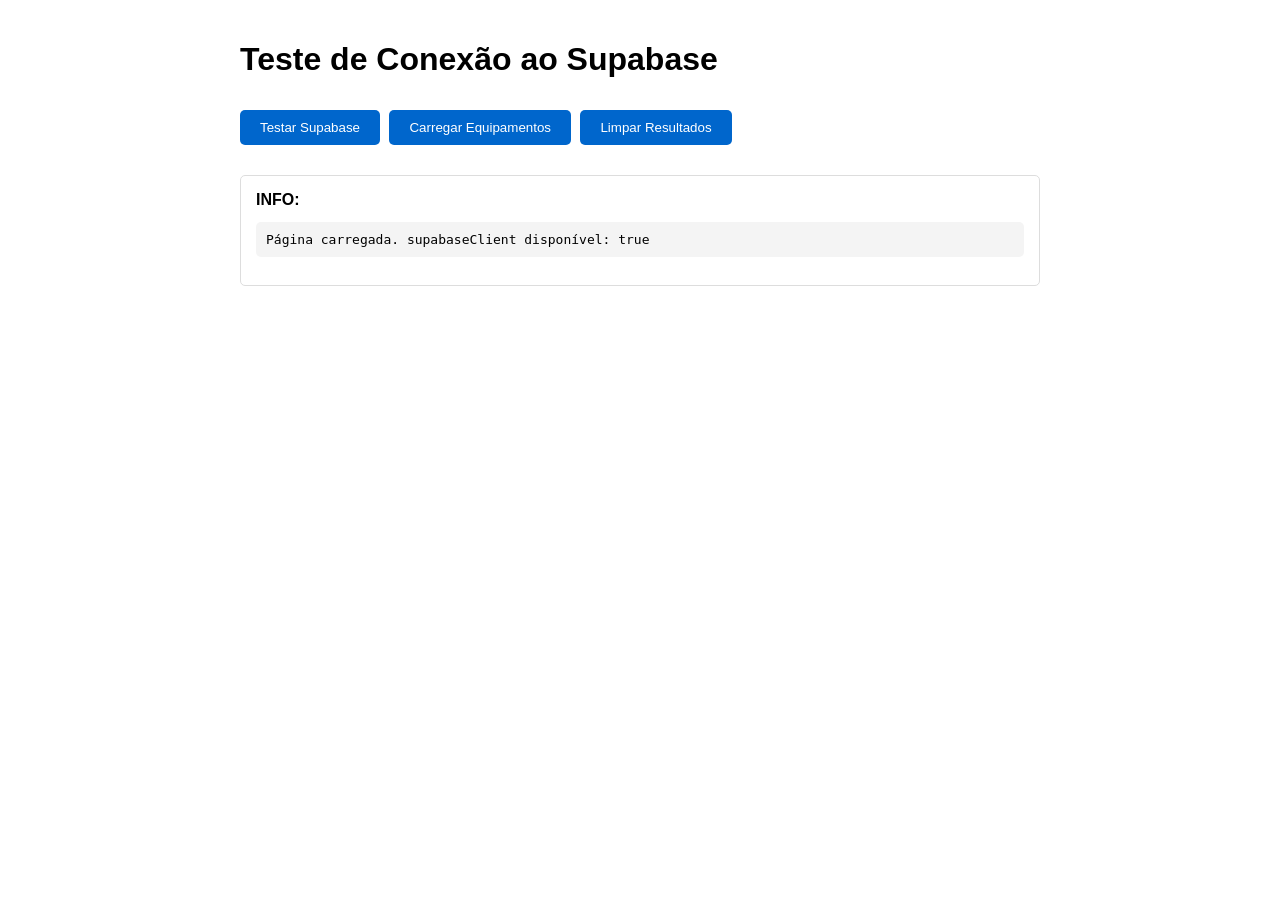
<file: teste_supabase.html>
<!-- Página de teste para diagnosticar conexão ao Supabase -->
<!DOCTYPE html>
<html lang="pt">
<head>
  <meta charset="UTF-8" />
  <meta name="viewport" content="width=device-width, initial-scale=1.0" />
  <title>Teste Supabase</title>
  <style>
    body {
      font-family: Arial, sans-serif;
      padding: 20px;
      max-width: 800px;
      margin: 0 auto;
    }
    pre {
      background: #f4f4f4;
      padding: 10px;
      border-radius: 5px;
      overflow-x: auto;
    }
    .btn {
      padding: 10px 20px;
      margin: 10px 5px 10px 0;
      background: #0066cc;
      color: white;
      border: none;
      border-radius: 5px;
      cursor: pointer;
    }
    .btn:hover {
      background: #0052a3;
    }
    .result {
      margin-top: 20px;
      padding: 15px;
      border: 1px solid #ddd;
      border-radius: 5px;
    }
    .error {
      background: #ffe0e0;
      color: #cc0000;
    }
    .success {
      background: #e0ffe0;
      color: #006600;
    }
  </style>
</head>
<body>
  <h1>Teste de Conexão ao Supabase</h1>
  <button class="btn" onclick="testSupabase()">Testar Supabase</button>
  <button class="btn" onclick="testEquipamentos()">Carregar Equipamentos</button>
  <button class="btn" onclick="clearResults()">Limpar Resultados</button>

  <div id="results"></div>

  <script src="supabase.js"></script>
  <script src="supabaseClient.js?v=3"></script>

  <script>
    function log(message, type = 'info') {
      const resultsDiv = document.getElementById('results');
      const resultItem = document.createElement('div');
      resultItem.className = 'result ' + (type === 'error' ? 'error' : type === 'success' ? 'success' : '');
      resultItem.innerHTML = `<strong>${type.toUpperCase()}:</strong> <pre>${typeof message === 'object' ? JSON.stringify(message, null, 2) : message}</pre>`;
      resultsDiv.appendChild(resultItem);
      console.log(`[${type}]`, message);
    }

    function clearResults() {
      document.getElementById('results').innerHTML = '';
    }

    async function testSupabase() {
      try {
        log('Iniciando teste...', 'info');

        if (typeof supabaseClient === 'undefined') {
          log('supabaseClient NÃO está definido!', 'error');
          return;
        }

        log('supabaseClient está definido ✓', 'success');

        // Teste 1: Tentar SELECT na tabela equipamentos
        log('A testar SELECT em equipamentos...', 'info');
        const { data, error } = await supabaseClient
          .from('equipamentos')
          .select('id, descricao, quantidade')
          .limit(1);

        if (error) {
          log(`Erro ao fazer SELECT: ${error.message}`, 'error');
          log(error, 'error');
          return;
        }

        log(`SELECT bem-sucedido! Encontrados ${data ? data.length : 0} registos.`, 'success');
        log(data, 'success');
      } catch (err) {
        log(`Erro inesperado: ${err.message}`, 'error');
        log(err, 'error');
      }
    }

    async function testEquipamentos() {
      try {
        log('A carregar equipamentos...', 'info');

        if (typeof supabaseClient === 'undefined') {
          log('supabaseClient NÃO está definido!', 'error');
          return;
        }

        const { data, error } = await supabaseClient
          .from('equipamentos')
          .select('id, descricao, local, quantidade, escola')
          .order('descricao')
          .limit(10);

        if (error) {
          log(`Erro: ${error.message}`, 'error');
          log(error, 'error');
          return;
        }

        log(`Equipamentos carregados: ${data ? data.length : 0}`, 'success');
        log(data, 'success');
      } catch (err) {
        log(`Erro inesperado: ${err.message}`, 'error');
        log(err, 'error');
      }
    }

    // Auto-test ao carregar a página
    window.addEventListener('load', () => {
      log('Página carregada. supabaseClient disponível: ' + (typeof supabaseClient !== 'undefined'), 'info');
    });
  </script>
</body>
</html>
</file>
<file: styles.css>
:root {
  --wine: #7b1224;
  --wine-dark: #4e0714;
  --wine-light: #a41c33;
  --background: #2b020a;
  --white: #ffffff;
  --text-main: #1f1f1f;
  --text-muted: #6b6b6b;
  --border-soft: rgba(0, 0, 0, 0.06);
  --border-color: #e2e8f0;
  --surface-color: #ffffff;
  --primary-light: #3b82f6;
  --shadow-soft: 0 18px 45px rgba(0, 0, 0, 0.45);
  --radius-card: 18px;
  --radius-md: 12px;
  --transition-fast: 160ms ease-out;
}

*,
*::before,
*::after {
  box-sizing: border-box;
}

body {
  margin: 0;
  min-height: 100vh;
  font-family: "Poppins", system-ui, -apple-system, BlinkMacSystemFont, "Segoe UI",
    sans-serif;
  background: radial-gradient(circle at top, #a41c33 0, #2b020a 55%, #140107 100%);
  color: var(--white);
}

.page-wrapper {
  min-height: 100vh;
  display: flex;
  flex-direction: column;
  padding: 24px;
}

.top-header {
  display: flex;
  align-items: center;
  justify-content: space-between;
  gap: 24px;
  padding-inline: clamp(16px, 5vw, 56px);
}

.top-left {
  display: flex;
  align-items: center;
  gap: 16px;
}

.top-right {
  display: flex;
  align-items: center;
  gap: 16px;
}

.brand-main {
  display: flex;
  align-items: center;
  gap: 16px;
}

.logo-main {
  height: 70px;
  width: auto;
}

.brand-text {
  display: flex;
  flex-direction: column;
  gap: 2px;
}

.brand-title {
  font-weight: 700;
  letter-spacing: 0.08em;
  text-transform: uppercase;
  font-size: 1rem;
}

.brand-subtitle {
  font-weight: 400;
  font-size: 0.85rem;
  opacity: 0.9;
}

.brand-school .logo-school {
  max-height: 120px;
  width: auto;
  object-fit: contain;
}

.content {
  flex: 1;
  display: flex;
  align-items: center;
  justify-content: center;
  padding: 24px 16px 32px;
}

.content-main {
  flex-direction: column;
  align-items: stretch;
  gap: 24px;
  width: 100%;
  max-width: 1120px;
  margin-inline: auto;
}

.prof-page .content {
  align-items: flex-start;
  justify-content: center;
}

.prof-page .content-main {
  align-items: center;
}

.card {
  background: var(--white);
  color: var(--text-main);
  border-radius: var(--radius-card);
  box-shadow: var(--shadow-soft);
  padding: clamp(28px, 4vw, 40px);
  width: min(420px, 100%);
}

.card-wide {
  width: min(1120px, 100%);
  margin-bottom: 20px;
}

.card-header {
  text-align: center;
  margin-bottom: 24px;
}

.card-header-left {
  text-align: left;
}

.card-title {
  margin: 0 0 8px;
  font-size: 1.5rem;
  letter-spacing: 0.18em;
  text-transform: uppercase;
}

.card-title-small {
  font-size: 1.1rem;
}

.card-subtitle {
  margin: 0;
  font-size: 0.9rem;
  color: var(--text-muted);
}

.login-form {
  display: flex;
  flex-direction: column;
  gap: 18px;
}

.registration-toggle {
  display: flex;
  justify-content: center;
  gap: 10px;
  flex-wrap: wrap;
  margin-top: 16px;
}

.btn-link {
  background: none;
  border: none;
  color: var(--wine-light);
  text-decoration: underline;
  cursor: pointer;
  font-size: 0.9rem;
  padding: 4px 8px;
  transition: color var(--transition-fast);
}

.btn-link:hover {
  color: var(--wine-dark);
}



.form-group {
  display: flex;
  flex-direction: column;
  gap: 6px;
}

.form-group label {
  font-size: 0.9rem;
  font-weight: 500;
}

.form-group input,
.form-group select,
.form-group textarea {
  width: 100%;
  max-width: 100%;
  min-width: 0;
  border-radius: 999px;
  border: 1px solid var(--border-soft);
  padding: 10px 14px;
  font-size: 0.95rem;
  font-family: inherit;
  transition: border-color var(--transition-fast), box-shadow var(--transition-fast),
    transform var(--transition-fast), background-color var(--transition-fast);
  background-color: #fafafa;
}

.tempo-opcoes {
  display: flex;
  flex-direction: column;
  gap: 10px;
  margin-top: 4px;
}

.tempo-opcao {
  display: flex;
  align-items: center;
  gap: 10px;
  font-size: 0.95rem;
}

.tempo-opcao input[type="radio"] {
  width: 18px;
  height: 18px;
  margin: 0;
  accent-color: var(--wine-light);
}

.form-group textarea {
  border-radius: 14px;
  resize: vertical;
  min-height: 88px;
  line-height: 1.45;
}

.form-group select {
  appearance: auto;
}

.form-group input::placeholder,
.form-group textarea::placeholder {
  color: #9a9a9a;
}

.form-group input:focus,
.form-group select:focus,
.form-group textarea:focus {
  outline: none;
  border-color: var(--wine-light);
  box-shadow: 0 0 0 3px rgba(164, 28, 51, 0.25);
  background-color: #ffffff;
  transform: translateY(-1px);
}

.btn-primary {
  margin-top: 8px;
  border: none;
  border-radius: 999px;
  padding: 11px 16px;
  font-size: 0.95rem;
  font-weight: 600;
  letter-spacing: 0.18em;
  text-transform: uppercase;
  background: linear-gradient(135deg, var(--wine-light), var(--wine-dark));
  color: var(--white);
  cursor: pointer;
  transition: transform var(--transition-fast), box-shadow var(--transition-fast),
    filter var(--transition-fast);
  box-shadow: 0 14px 30px rgba(0, 0, 0, 0.55);
}

.btn-primary:hover {
  transform: translateY(-2px);
  filter: brightness(1.05);
  box-shadow: 0 18px 40px rgba(0, 0, 0, 0.7);
}

.btn-primary:active {
  transform: translateY(0);
  box-shadow: 0 10px 24px rgba(0, 0, 0, 0.6);
}

.btn-secondary {
  margin-top: 8px;
  border-radius: 999px;
  padding: 10px 16px;
  font-size: 0.9rem;
  font-weight: 600;
  letter-spacing: 0.08em;
  text-transform: uppercase;
  background: #ffffff;
  color: var(--wine-dark);
  border: 1px solid rgba(0, 0, 0, 0.08);
  cursor: pointer;
  transition: background-color var(--transition-fast), transform var(--transition-fast),
    box-shadow var(--transition-fast);
}

.btn-secondary:hover {
  background-color: #f5f5f5;
  transform: translateY(-1px);
  box-shadow: 0 8px 16px rgba(0, 0, 0, 0.15);
}

.btn-ghost {
  margin-top: 8px;
  border-radius: 999px;
  padding: 10px 16px;
  font-size: 0.9rem;
  font-weight: 500;
  background: transparent;
  color: var(--text-muted);
  border: 1px dashed rgba(0, 0, 0, 0.18);
  cursor: pointer;
  transition: background-color var(--transition-fast), color var(--transition-fast),
    transform var(--transition-fast), border-color var(--transition-fast);
}

.btn-ghost:hover {
  background-color: rgba(255, 255, 255, 0.9);
  color: var(--wine-dark);
  border-color: rgba(0, 0, 0, 0.3);
  transform: translateY(-1px);
}

.btn-ghost.small {
  padding: 6px 12px;
  font-size: 0.8rem;
}

.btn-back-top {
  border-radius: 999px;
  padding: 8px 14px;
  font-size: 0.8rem;
  font-weight: 500;
  background: rgba(0, 0, 0, 0.25);
  color: #ffffff;
  text-decoration: none;
  border: 1px solid rgba(255, 255, 255, 0.35);
  display: inline-flex;
  align-items: center;
  gap: 4px;
  cursor: pointer;
  user-select: none;
  appearance: none;
  transition: background-color var(--transition-fast), transform var(--transition-fast),
    box-shadow var(--transition-fast);
}

.btn-back-top:hover {
  background: rgba(0, 0, 0, 0.4);
  transform: translateY(-1px);
  box-shadow: 0 8px 18px rgba(0, 0, 0, 0.4);
}

.btn-back-top:active {
  transform: translateY(0);
  background: rgba(255, 255, 255, 0.16);
  box-shadow: 0 6px 14px rgba(0, 0, 0, 0.35);
}

.btn-back-top:focus-visible {
  outline: none;
  box-shadow: 0 0 0 3px rgba(255, 255, 255, 0.32), 0 8px 18px rgba(0, 0, 0, 0.4);
}

/* Estado visual quando o menu está aberto */
.btn-back-top.is-menu-open {
  background: rgba(255, 255, 255, 0.92);
  color: var(--wine-dark);
  border-color: rgba(255, 255, 255, 0.92);
}

.main-menu {
  margin: 8px auto 0;
  width: min(1120px, 100%);
  padding: 10px 18px;
  border-radius: 999px;
  background: rgba(0, 0, 0, 0.25);
  border: 1px solid rgba(255, 255, 255, 0.22);
  backdrop-filter: blur(14px);
  color: #ffffff;
  overflow: hidden;
  max-height: 280px;
  transition: max-height 180ms ease-out, opacity 180ms ease-out;
}

.main-menu.hidden {
  max-height: 0;
  opacity: 0;
  padding-block: 0;
  border-width: 0;
  visibility: hidden;
  pointer-events: none;
}

.main-menu ul {
  list-style: none;
  display: flex;
  justify-content: center;
  align-items: center;
  flex-wrap: wrap;
  gap: 10px 20px;
  margin: 0;
  padding: 0;
  font-size: 0.85rem;
}

.main-menu a {
  color: #ffffff;
  text-decoration: none;
  text-transform: uppercase;
  letter-spacing: 0.12em;
  font-weight: 500;
  opacity: 0.9;
}

.main-menu a:visited {
  color: #ffffff;
}

.main-menu a:hover {
  opacity: 1;
  text-decoration: underline;
}

.main-menu a.active {
  color: #ffc2cd !important;
  font-weight: 700;
  opacity: 1;
  text-shadow: 0 0 12px rgba(255, 150, 160, 0.45);
}

.main-menu.main-menu-prof ul {
  justify-content: center;
  flex-wrap: wrap;
}

.btn-secondary {
  margin-top: 8px;
  border-radius: 999px;
  padding: 10px 16px;
  font-size: 0.9rem;
  font-weight: 600;
  letter-spacing: 0.08em;
  text-transform: uppercase;
  background: #ffffff;
  color: var(--wine-dark);
  border: 1px solid rgba(0, 0, 0, 0.08);
  cursor: pointer;
  transition: background-color var(--transition-fast), transform var(--transition-fast),
    box-shadow var(--transition-fast);
}

.btn-secondary:hover {
  background-color: #f5f5f5;
  transform: translateY(-1px);
  box-shadow: 0 8px 16px rgba(0, 0, 0, 0.15);
}

.btn-ghost {
  margin-top: 8px;
  border-radius: 999px;
  padding: 10px 16px;
  font-size: 0.9rem;
  font-weight: 500;
  background: transparent;
  color: var(--text-muted);
  border: 1px dashed rgba(0, 0, 0, 0.18);
  cursor: pointer;
  transition: background-color var(--transition-fast), color var(--transition-fast),
    transform var(--transition-fast), border-color var(--transition-fast);
}

.btn-ghost:hover {
  background-color: rgba(255, 255, 255, 0.9);
  color: var(--wine-dark);
  border-color: rgba(0, 0, 0, 0.3);
  transform: translateY(-1px);
}

.form-actions {
  display: flex;
  flex-wrap: wrap;
  gap: 10px;
}

.input-error {
  color: #c0212a;
  font-size: 0.75rem;
  min-height: 1em;
}

.input-help {
  color: var(--text-muted);
  font-size: 0.75rem;
}

.form-message {
  margin-top: 6px;
  font-size: 0.85rem;
}

.form-message.success {
  color: #0b8b4b;
}

.form-message.error {
  color: #c0212a;
}

.image-preview-group {
  align-self: flex-start;
}

.image-preview {
  border-radius: 14px;
  border: 1px dashed rgba(0, 0, 0, 0.18);
  background-color: #fafafa;
  min-height: 110px;
  display: flex;
  align-items: center;
  justify-content: center;
  overflow: hidden;
}

.image-preview img {
  max-width: 100%;
  max-height: 140px;
  object-fit: contain;
}

.link-back {
  margin-top: 10px;
  border: none;
  background: transparent;
  color: var(--wine-light);
  font-size: 0.85rem;
  font-weight: 500;
  cursor: pointer;
  align-self: center;
  text-decoration: none;
  display: inline-flex;
  align-items: center;
  gap: 4px;
  padding: 4px 8px;
  border-radius: 999px;
  transition: background-color var(--transition-fast), color var(--transition-fast),
    transform var(--transition-fast);
}

.link-back:hover {
  background-color: rgba(123, 18, 36, 0.06);
  transform: translateY(-1px);
}

.page-footer {
  text-align: center;
  font-size: 0.78rem;
  color: rgba(255, 255, 255, 0.78);
  padding: 12px 8px 0;
}

.page-footer p {
  margin: 0;
}

.dashboard {
  display: grid;
  grid-template-columns: repeat(auto-fit, minmax(300px, 1fr));
  gap: 24px;
  margin: 20px 0;
}

.dashboard-card {
  background: #fafafa;
  border-radius: 14px;
  padding: 14px 16px;
  border: 1px solid var(--border-soft);
  display: flex;
  flex-direction: column;
  gap: 6px;
  min-width: 0;
}

.dashboard-card-full {
  grid-column: 1 / -1;
}

.dashboard-dual {
  display: grid;
  grid-template-columns: repeat(auto-fit, minmax(220px, 1fr));
  gap: 14px;
}

.dashboard-dual-sector {
  position: relative;
  background: #ffffff;
  border: 1px solid rgba(0, 0, 0, 0.06);
  border-radius: 14px;
  padding: 14px 14px 12px;
  cursor: pointer;
  text-align: left;
  transition: transform var(--transition-fast), box-shadow var(--transition-fast);
  color: var(--wine-dark);
  min-width: 0;
}

.dashboard-dual-sector:hover {
  transform: translateY(-1px);
  box-shadow: 0 14px 30px rgba(0, 0, 0, 0.08);
}

.dashboard-dual-sector-title {
  font-size: 0.95rem;
  font-weight: 800;
  letter-spacing: 0.08em;
  text-transform: uppercase;
  display: block;
  margin-top: 4px;
}

.dash-badge-dot {
  position: absolute;
  top: 10px;
  right: 10px;
  min-width: 26px;
  height: 26px;
  padding: 0 8px;
  border-radius: 999px;
  display: none; /* JS mostra quando > 0 */
  align-items: center;
  justify-content: center;
  font-size: 0.78rem;
  font-weight: 800;
  line-height: 1;
}

.dash-badge-dot-red {
  background: rgba(192, 33, 42, 0.98);
  color: #ffffff;
}

.dash-badge-dot-blue {
  background: rgba(11, 58, 154, 0.98);
  color: #ffffff;
}

.dashboard-label {
  font-size: 0.8rem;
  text-transform: uppercase;
  letter-spacing: 0.08em;
  color: var(--text-muted);
  line-height: 1.35;
  hyphens: auto;
  overflow-wrap: break-word;
}

.dashboard-value {
  font-size: 1.4rem;
  font-weight: 700;
  color: var(--wine-dark);
}

.dashboard-empty {
  font-size: 0.9rem;
  color: var(--text-muted);
}

.report-list {
  margin: 8px 0 0;
  padding-left: 18px;
  color: var(--text-muted);
  font-size: 0.9rem;
}

.report-list li {
  margin: 6px 0;
}

.report-empty {
  font-style: italic;
}

.tabs {
  display: flex;
  gap: 10px;
  margin: 6px 0 18px;
  flex-wrap: wrap;
}

.tab {
  border-radius: 999px;
  padding: 10px 14px;
  font-size: 0.85rem;
  font-weight: 600;
  letter-spacing: 0.08em;
  text-transform: uppercase;
  border: 1px solid rgba(0, 0, 0, 0.1);
  background: #ffffff;
  color: var(--wine-dark);
  cursor: pointer;
  transition: background-color var(--transition-fast), transform var(--transition-fast),
    box-shadow var(--transition-fast), color var(--transition-fast);
}

.tab:hover {
  transform: translateY(-1px);
  box-shadow: 0 8px 16px rgba(0, 0, 0, 0.12);
}

.tab.active {
  background: linear-gradient(135deg, var(--wine-light), var(--wine-dark));
  color: #ffffff;
  border-color: rgba(0, 0, 0, 0.08);
  box-shadow: 0 12px 26px rgba(0, 0, 0, 0.22);
}

.equip-form {
  display: flex;
  flex-direction: column;
  gap: 20px;
}

.form-grid {
  display: grid;
  grid-template-columns: repeat(2, minmax(0, 1fr));
  gap: 16px 20px;
}

@media (max-width: 600px) {
  .form-grid {
    grid-template-columns: 1fr;
  }
}

.form-actions {
  display: flex;
  flex-wrap: wrap;
  gap: 10px;
}

.input-error {
  color: #c0212a;
  font-size: 0.75rem;
  min-height: 1em;
}

.input-help {
  color: var(--text-muted);
  font-size: 0.75rem;
}

.form-message {
  margin-top: 6px;
  font-size: 0.85rem;
}

.form-message.success {
  color: #0b8b4b;
}

.form-message.error {
  color: #c0212a;
}

.image-preview-group {
  align-self: flex-start;
}

.image-preview {
  border-radius: 14px;
  border: 1px dashed rgba(0, 0, 0, 0.18);
  background-color: #fafafa;
  min-height: 110px;
  display: flex;
  align-items: center;
  justify-content: center;
  overflow: hidden;
}

.image-preview img {
  max-width: 100%;
  max-height: 140px;
  object-fit: contain;
}

.inventory-wrapper {
  width: 100%;
  overflow-x: auto;
  overflow-y: auto;
  max-height: 65vh;
}

.listagem-admin-layout {
  display: grid;
  grid-template-columns: 260px 1fr;
  gap: 16px;
  margin: 12px 0 16px;
  align-items: start;
}

.listagem-professores {
  background: #fafafa;
  border: 1px solid var(--border-soft);
  border-radius: 14px;
  padding: 12px;
}

.listagem-professores h3,
.listagem-detalhe h3 {
  margin: 0 0 8px;
  font-size: 1.05rem;
}

.listagem-professores-lista {
  display: flex;
  flex-direction: column;
  gap: 8px;
}

.listagem-professor-btn {
  width: 100%;
  border: 1px solid rgba(0, 0, 0, 0.08);
  background: #fff;
  border-radius: 10px;
  padding: 9px 10px;
  cursor: pointer;
  display: flex;
  align-items: center;
  justify-content: space-between;
  gap: 8px;
  font-size: 0.92rem;
  color: var(--text-main);
}

.listagem-professor-btn:hover {
  border-color: rgba(123, 18, 36, 0.25);
}

.listagem-professor-btn.active {
  background: linear-gradient(135deg, var(--wine-light), var(--wine-dark));
  color: #fff;
  border-color: transparent;
}

.listagem-professor-count {
  min-width: 24px;
  height: 24px;
  border-radius: 999px;
  display: inline-flex;
  align-items: center;
  justify-content: center;
  background: rgba(0, 0, 0, 0.08);
  font-size: 0.78rem;
  font-weight: 700;
}

.listagem-professor-btn.active .listagem-professor-count {
  background: rgba(255, 255, 255, 0.22);
}

.listagem-detalhe {
  background: #fafafa;
  border: 1px solid var(--border-soft);
  border-radius: 14px;
  padding: 12px;
  display: flex;
  flex-direction: column;
  max-height: 340px;
  overflow: hidden;
  min-height: 0;
}

.listagem-detalhe .inventory-wrapper {
  margin-top: 12px;
  flex: 1;
  min-height: 0;
  overflow-y: auto;
  overflow-x: auto;
}

.listagem-empty {
  margin: 0;
  color: var(--text-muted);
  font-size: 0.9rem;
}

.listagem-dia-row td {
  padding: 10px 12px;
  font-weight: 800;
  color: var(--wine-dark);
  background: rgba(123, 18, 36, 0.06);
  border-bottom: 1px solid rgba(0, 0, 0, 0.06);
}

.listagem-dia-cell {
  white-space: nowrap;
}

.listagem-dia-label {
  font-weight: 700;
  color: rgba(0, 0, 0, 0.55);
  text-transform: uppercase;
  letter-spacing: 0.06em;
  font-size: 0.78rem;
}

.inventory-table {
  width: 100%;
  border-collapse: collapse;
  font-size: 0.9rem;
  table-layout: auto;
  min-width: 640px;
}

.inventory-table thead {
  background-color: #f3f3f3;
}

.inventory-table thead th {
  position: sticky;
  top: 0;
  z-index: 10;
  background-color: #f3f3f3;
}

.inventory-table th,
.inventory-table td {
  padding: 10px 12px;
  text-align: left;
  border-bottom: 1px solid rgba(0, 0, 0, 0.06);
  word-break: normal;
  overflow-wrap: break-word;
  white-space: normal;
  vertical-align: top;
}

.inventory-table th:nth-child(1),
.inventory-table td:nth-child(1) {
  min-width: 6rem; /* Escola */
}

.inventory-table th:nth-child(2),
.inventory-table td:nth-child(2) {
  min-width: 6rem; /* EDF/DE */
}

.inventory-table th:nth-child(3),
.inventory-table td:nth-child(3) {
  min-width: 12rem; /* Descrição */
}

.inventory-table th:nth-child(4),
.inventory-table td:nth-child(4),
.inventory-table th:nth-child(5),
.inventory-table td:nth-child(5) {
  min-width: 6rem; /* Quantidade / Stock */
}

.inventory-table th:nth-child(6),
.inventory-table td:nth-child(6) {
  min-width: 9rem; /* Empresa/Data */
}

.inventory-table th:nth-child(7),
.inventory-table td:nth-child(7),
.inventory-table th:nth-child(8),
.inventory-table td:nth-child(8),
.inventory-table th:nth-child(9),
.inventory-table td:nth-child(9) {
  min-width: 5.5rem; /* Bom / Razoavel / Mau */
}

.inventory-table th:nth-child(10),
.inventory-table td:nth-child(10) {
  min-width: 8rem; /* Localizacao */
}

.inventory-table tbody tr:nth-child(odd) {
  background-color: #fafafa;
}

.inventory-table tbody tr:hover {
  background-color: #f0f0f0;
}

.locais-table {
  min-width: 560px;
  border-radius: 14px;
  overflow: hidden;
}

.locais-table thead {
  background: linear-gradient(180deg, #f8f8f8, #f1f1f1);
}

.locais-table th {
  letter-spacing: 0.04em;
  text-transform: uppercase;
  font-size: 0.78rem;
  color: #4b4b4b;
}

.locais-table td {
  vertical-align: middle;
}

.locais-date-badge {
  display: inline-flex;
  align-items: center;
  padding: 0.25rem 0.65rem;
  border-radius: 999px;
  background: rgba(123, 18, 36, 0.08);
  border: 1px solid rgba(123, 18, 36, 0.15);
  color: #6d0f20;
  font-size: 0.78rem;
  font-weight: 600;
  white-space: nowrap;
}

.inventory-empty-row td {
  text-align: center;
  color: var(--text-muted);
  font-style: italic;
}

.inventory-table button {
  font-size: 0.78rem;
  padding: 4px 8px;
  border-radius: 999px;
  border: 1px solid rgba(0, 0, 0, 0.15);
  cursor: pointer;
  background-color: #ffffff;
  margin-right: 4px;
  transition: background-color var(--transition-fast), transform var(--transition-fast);
}

.inventory-table button:hover {
  background-color: #f2f2f2;
  transform: translateY(-1px);
}

.section-actions {
  display: flex;
  justify-content: flex-end;
  margin: -8px 0 14px;
}

.modal-overlay {
  position: fixed;
  inset: 0;
  background: rgba(0, 0, 0, 0.55);
  display: flex;
  align-items: center;
  justify-content: center;
  padding: 18px;
  z-index: 1000;
}

.modal-overlay.hidden {
  display: none;
}

.modal {
  width: min(980px, 100%);
  background: #ffffff;
  color: var(--text-main);
  border-radius: 16px;
  box-shadow: 0 18px 45px rgba(0, 0, 0, 0.55);
  padding: 16px 16px 18px;
}

.modal-header {
  display: flex;
  align-items: center;
  justify-content: space-between;
  gap: 12px;
}

.modal-header h3 {
  margin: 0;
  font-size: 1.05rem;
  letter-spacing: 0.08em;
  text-transform: uppercase;
}

.modal-subtitle {
  margin: 6px 0 14px;
  color: var(--text-muted);
  font-size: 0.9rem;
}

.modal-close {
  border: none;
  background: transparent;
  cursor: pointer;
  font-size: 1.1rem;
  padding: 6px 10px;
  border-radius: 10px;
}

.modal-close:hover {
  background: rgba(0, 0, 0, 0.05);
}

.qty-input {
  width: 90px;
  border-radius: 999px;
  border: 1px solid rgba(0, 0, 0, 0.12);
  padding: 6px 10px;
}

.inventory-btn-delete {
  border-color: #c0212a;
  color: #c0212a;
}

.inventory-table .btn-primary.small,
.inventory-table .btn-secondary.small {
  padding: 0.35rem 0.65rem;
  font-size: 0.8rem;
  white-space: nowrap;
}

.status-badge {
  display: inline-flex;
  align-items: center;
  padding: 0.2rem 0.55rem;
  border-radius: 999px;
  font-size: 0.78rem;
  font-weight: 600;
  letter-spacing: 0.02em;
  border: 1px solid rgba(0, 0, 0, 0.08);
}

.status-badge.nao_visto {
  background: rgba(0, 0, 0, 0.06);
  color: #333;
}

.status-badge.visto {
  background: rgba(0, 97, 255, 0.10);
  color: #0b3a9a;
  border-color: rgba(0, 97, 255, 0.18);
}

.status-badge.negado {
  background: rgba(192, 33, 42, 0.10);
  color: #7b1224;
  border-color: rgba(192, 33, 42, 0.22);
}

.status-badge.positivo {
  background: rgba(11, 139, 75, 0.10);
  color: #066838;
  border-color: rgba(11, 139, 75, 0.22);
}

.status-badge.pendente {
  background: rgba(192, 33, 42, 0.08);
  color: #7b1224;
  border-color: rgba(192, 33, 42, 0.22);
}

.status-badge.aprovado {
  background: rgba(11, 139, 75, 0.08);
  color: #066838;
  border-color: rgba(11, 139, 75, 0.22);
}

.status-badge.rejeitado {
  background: rgba(192, 33, 42, 0.10);
  color: #7b1224;
  border-color: rgba(192, 33, 42, 0.24);
}

.toast {
  position: fixed;
  bottom: 24px;
  right: 24px;
  padding: 10px 16px;
  border-radius: 999px;
  background: rgba(0, 0, 0, 0.85);
  color: #ffffff;
  font-size: 0.9rem;
  box-shadow: 0 14px 30px rgba(0, 0, 0, 0.6);
  opacity: 0;
  pointer-events: none;
  transform: translateY(12px);
  transition: opacity 160ms ease-out, transform 160ms ease-out;
  z-index: 999;
}

.toast.show {
  opacity: 1;
  transform: translateY(0);
}

.toast.success {
  background: linear-gradient(135deg, #0b8b4b, #066838);
}

.toast.error {
  background: linear-gradient(135deg, #c0212a, #7b1224);
}

@media (max-width: 720px) {
  .page-wrapper {
    padding: 16px 12px;
  }

  .top-header {
    flex-direction: column;
    align-items: flex-start;
    gap: 12px;
    padding-inline: 4px;
  }

  .main-menu {
    border-radius: 16px;
  }

  .main-menu ul {
    flex-wrap: wrap;
    justify-content: flex-start;
  }

  .brand-school .logo-school {
    max-height: 96px;
  }

  .content {
    padding: 12px 4px 20px;
  }

  .card {
    padding-inline: 20px;
  }

  .card-title {
    font-size: 1.3rem;
  }

  .dashboard {
    grid-template-columns: repeat(2, minmax(0, 1fr));
  }

  .form-grid {
    grid-template-columns: 1fr;
  }

  .form-actions {
    flex-direction: column;
    align-items: stretch;
  }
}


/* Autocomplete Dropdown */
.autocomplete-list {
  position: absolute;
  top: 100%;
  left: 0;
  right: 0;
  background: #ffffff;
  border: 1px solid #e2e8f0;
  border-radius: 0.5rem;
  max-height: 250px;
  overflow-y: auto;
  z-index: 1000;
  box-shadow: 0 10px 15px -3px rgba(0, 0, 0, 0.1);
  margin-top: 4px;
}

.autocomplete-list.hidden {
  display: none;
}

.autocomplete-item {
  padding: 0.75rem 1rem;
  cursor: pointer;
  border-bottom: 1px solid #f1f5f9;
  transition: background-color 0.2s;
  font-size: 0.875rem;
  color: #334155;
}

.autocomplete-item:last-child {
  border-bottom: none;
}

.autocomplete-item:hover {
  background-color: #f8fafc;
  color: #8b0000;
}



/* Custom Select */
.custom-select-display {
  width: 100%;
  padding: 0.75rem 1rem;
  border: 1px solid var(--border-color);
  border-radius: var(--radius-md);
  font-size: 0.95rem;
  color: var(--text-main);
  background-color: var(--surface-color);
  transition: border-color 0.3s, box-shadow 0.3s;
  cursor: pointer;
  display: flex;
  align-items: center;
  justify-content: space-between;
}
.custom-select-display::after {
  content: '▼';
  font-size: 0.8rem;
  color: var(--wine-light);
  transition: color 0.2s;
}
.custom-select-display:hover {
  border-color: var(--primary-light);
}
.custom-select-display:hover::after {
  color: #1e40af;
}

/* Paginação */
.pagination-container {
  display: flex;
  justify-content: center;
  align-items: center;
  gap: 0.5rem;
  margin-top: 1rem;
  padding: 1rem 0;
}
.pagination-btn {
  padding: 0.4rem 0.8rem;
  border: 1px solid var(--border-color);
  background: var(--surface-color);
  border-radius: var(--radius-md);
  cursor: pointer;
  font-size: 0.85rem;
  font-weight: 500;
  color: var(--text-main);
  transition: all 0.2s ease;
}
.pagination-btn:hover:not(:disabled) {
  background: #f1f5f9;
  border-color: #cbd5e1;
}
.pagination-btn:disabled {
  opacity: 0.5;
  cursor: not-allowed;
}
.pagination-btn.active {
  background: var(--wine-dark);
  color: white;
  border-color: var(--wine-dark);
}
.pagination-info {
  font-size: 0.85rem;
  color: var(--text-muted);
  margin: 0 0.5rem;
}

.pagination-jump {
  display: inline-flex;
  align-items: center;
  gap: 0.4rem;
}

.pagination-input {
  width: 4.5rem;
  padding: 0.35rem 0.5rem;
  border: 1px solid var(--border-color);
  background: var(--surface-color);
  border-radius: var(--radius-sm);
  color: var(--text-main);
  font-size: 0.85rem;
  text-align: center;
}

.pagination-input:focus {
  outline: none;
  border-color: var(--primary);
  box-shadow: 0 0 0 1px rgba(192, 25, 42, 0.15);
}

/* Responsividade da Tabela (Mobile Cards) */
@media (max-width: 768px) {
  .inventory-table, 
  .inventory-table thead, 
  .inventory-table tbody, 
  .inventory-table th, 
  .inventory-table td, 
  .inventory-table tr {
    display: block;
    min-width: 0 !important;
  }
  
  /* Esconder o thead sem perder acessibilidade para leitores de ecrã */
  .inventory-table thead tr {
    position: absolute;
    top: -9999px;
    left: -9999px;
  }
  
  .inventory-table tr {
    border: 1px solid var(--border-color);
    border-radius: var(--radius-md);
    margin-bottom: 1rem;
    padding: 0.5rem;
    background: var(--surface-color);
    box-shadow: 0 2px 4px rgba(0,0,0,0.02);
  }
  
  .inventory-table td {
    border: none;
    border-bottom: 1px solid #f1f5f9;
    position: relative;
    padding-left: 45%;
    text-align: right;
    min-height: 2.5rem;
    display: flex;
    justify-content: flex-end;
    align-items: center;
    white-space: normal;
  }
  
  .inventory-table td:last-child {
    border-bottom: 0;
  }
  
  .inventory-table td::before {
    position: absolute;
    top: 50%;
    left: 0.75rem;
    transform: translateY(-50%);
    width: 40%;
    white-space: nowrap;
    text-align: left;
    font-weight: 600;
    color: var(--text-muted);
    content: attr(data-label);
    font-size: 0.8rem;
  }
}

/* Grid de Formulários */
.form-grid {
  display: grid;
  grid-template-columns: repeat(auto-fit, minmax(300px, 1fr));
  gap: 20px;
  margin-bottom: 20px;
}

@media (max-width: 600px) {
  .form-grid {
    grid-template-columns: 1fr;
  }
}
</file>
